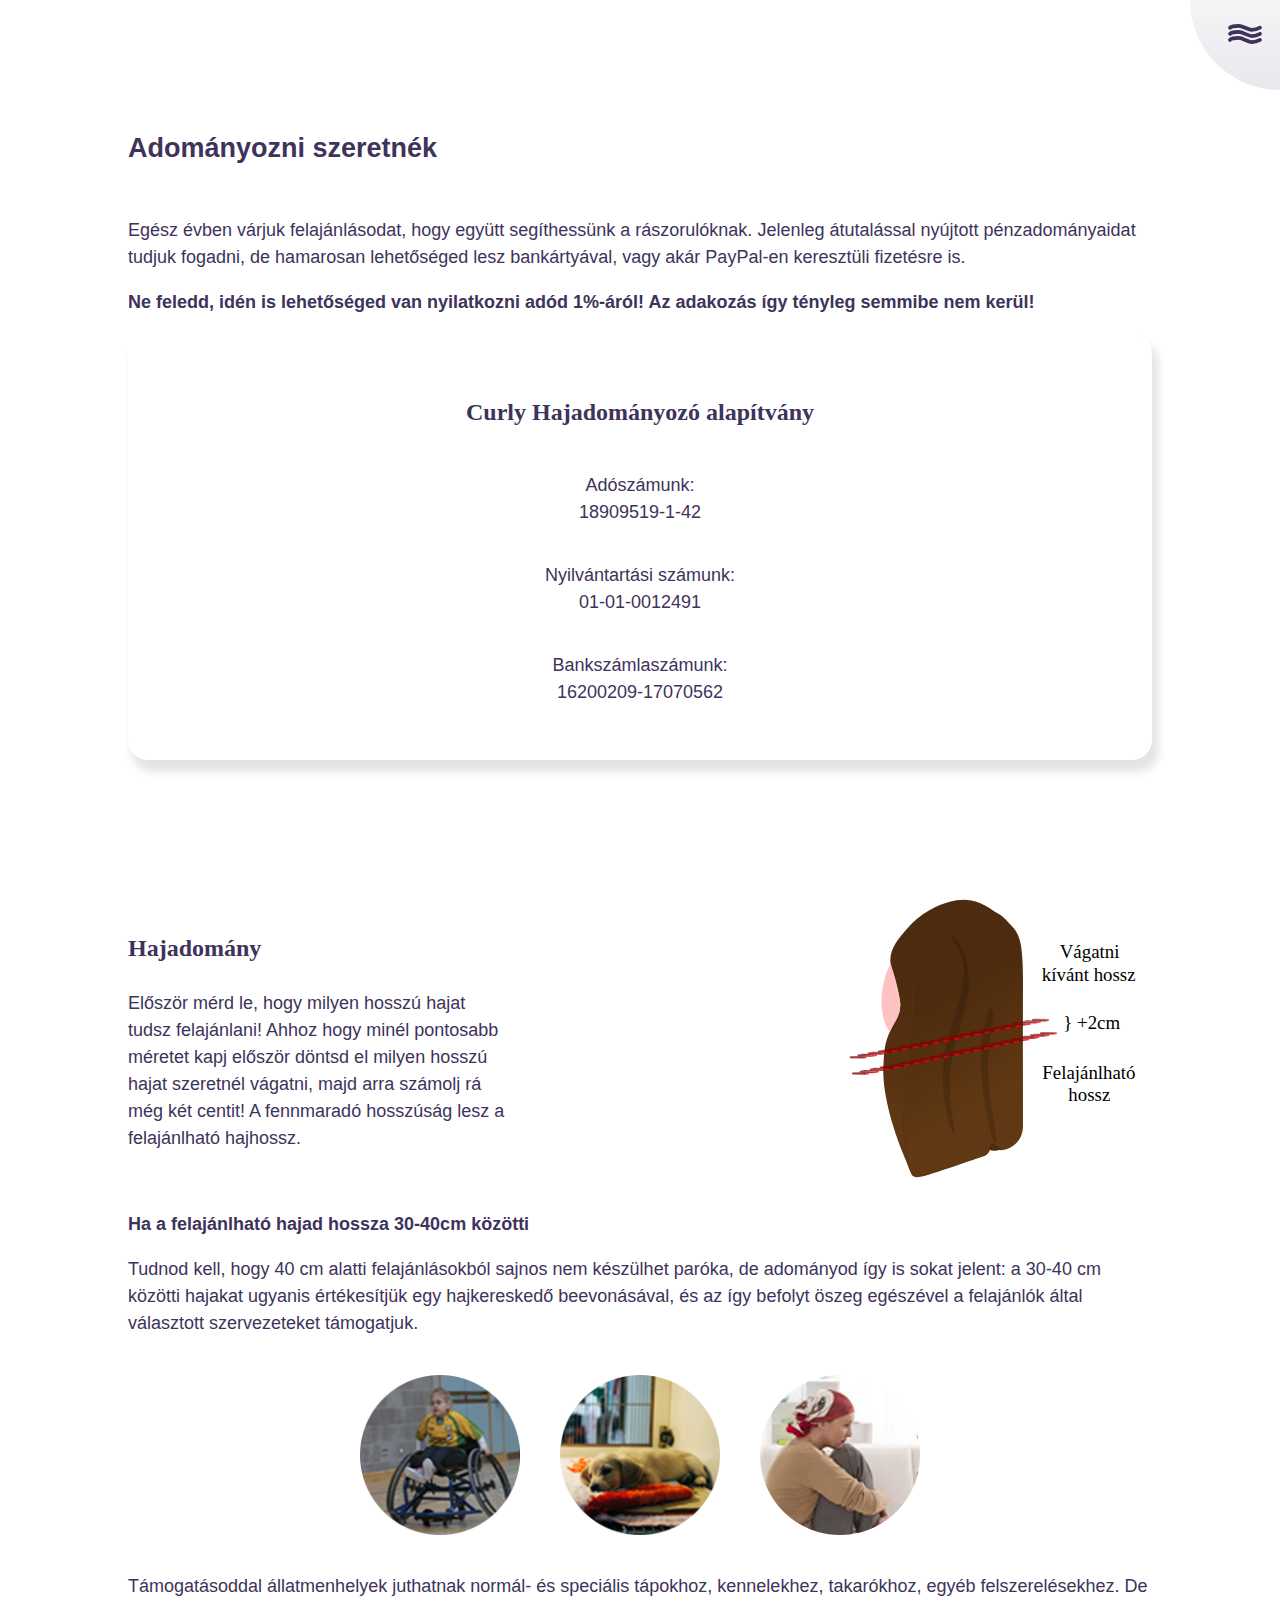
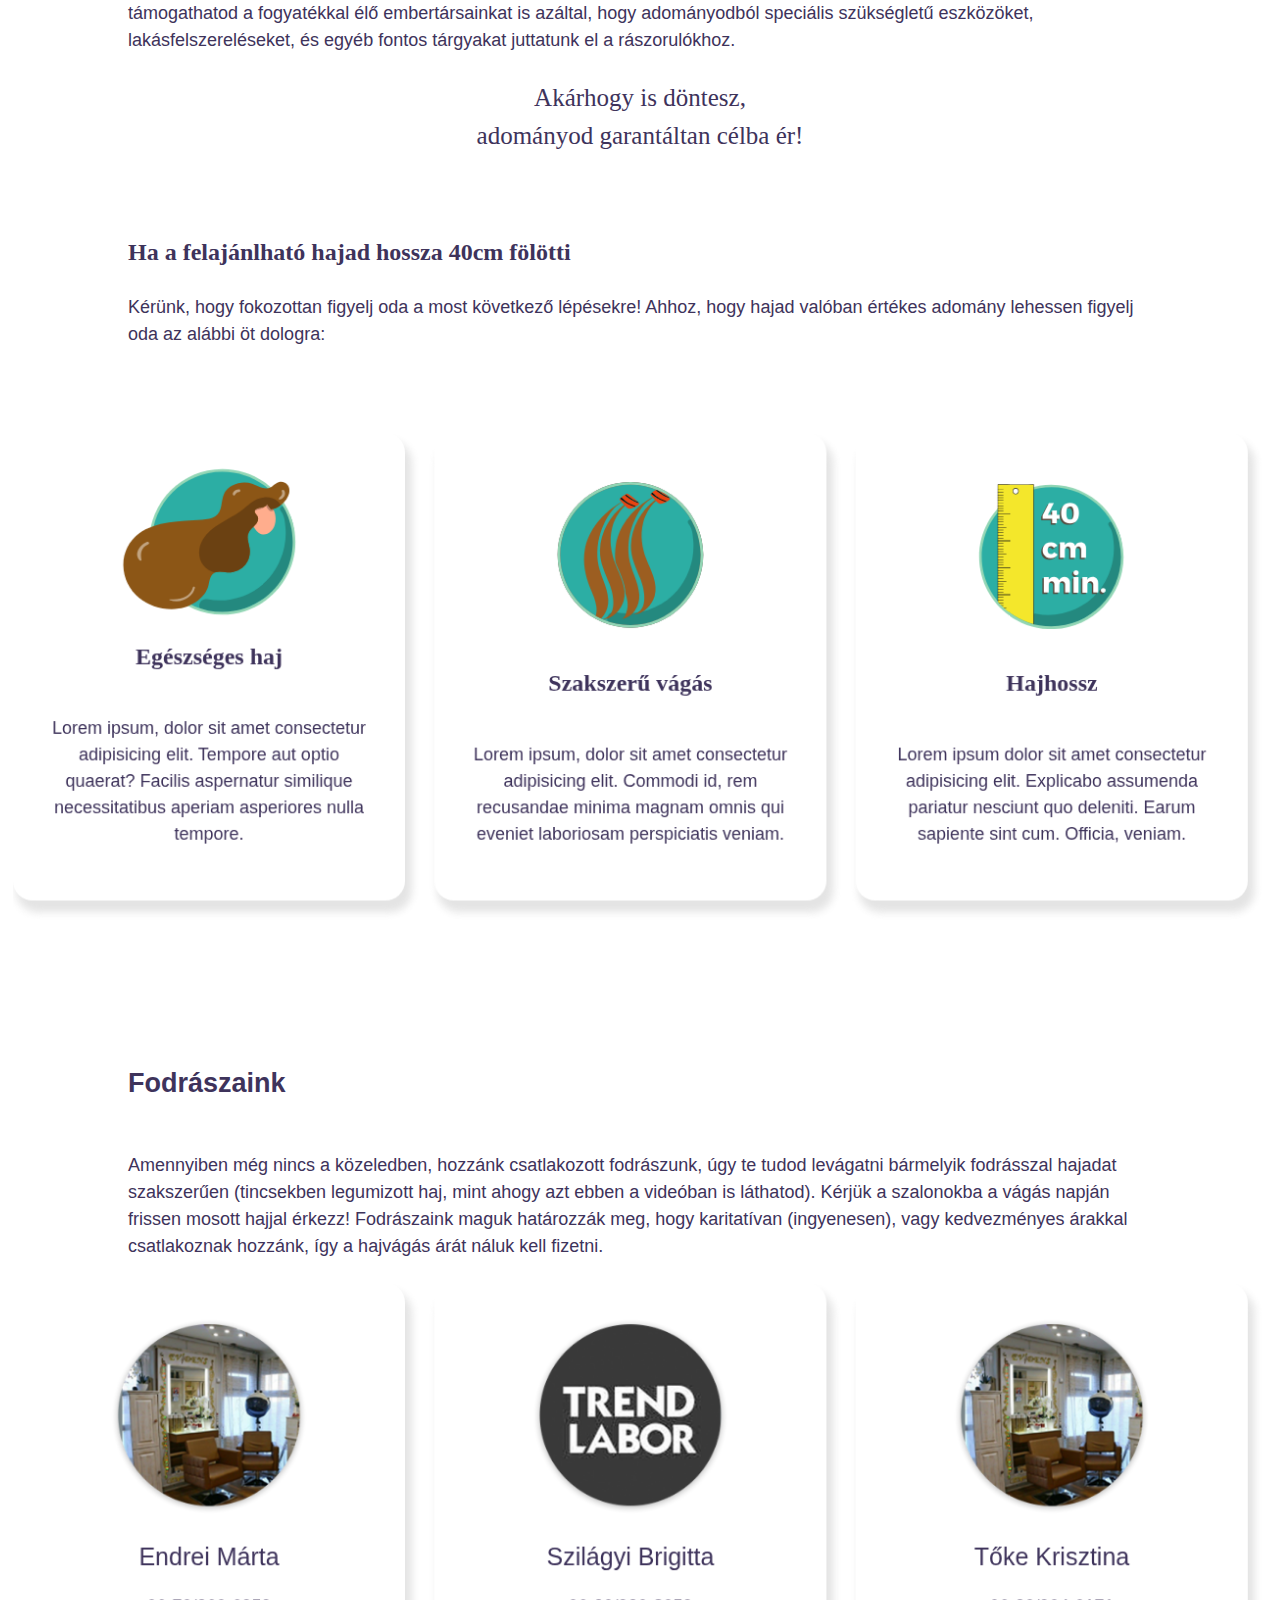
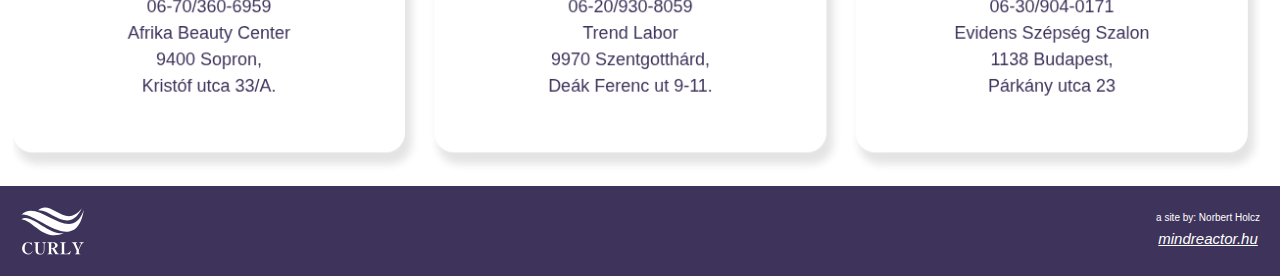
<file: adomanyozas.html>
<!DOCTYPE html>
<html lang="hu">

<head>
    <meta charset="UTF-8">
    <meta http-equiv="X-UA-Compatible" content="IE=edge">
    <meta name="viewport" content="width=device-width, initial-scale=1.0">
    <title>Curly - Adományozás</title>

    <link rel="stylesheet" href="style.css">
    <link rel="stylesheet" href="https://use.fontawesome.com/releases/v5.15.2/css/all.css"
        integrity="sha384-vSIIfh2YWi9wW0r9iZe7RJPrKwp6bG+s9QZMoITbCckVJqGCCRhc+ccxNcdpHuYu" crossorigin="anonymous">
    <link rel="preconnect" href="https://fonts.gstatic.com">
    <link href="https://fonts.googleapis.com/css2?family=Open+Sans:wght@300;400;500;600&display=swap" rel="stylesheet">
    <link rel="preconnect" href="https://fonts.gstatic.com">
    <link href="https://fonts.googleapis.com/css2?family=Dancing+Script&display=swap" rel="stylesheet">
    <link rel="preconnect" href="https://fonts.gstatic.com">
    <link href="https://fonts.googleapis.com/css2?family=Dancing+Script&family=Shippori+Mincho:wght@700&display=swap"
        rel="stylesheet">
    <link rel="stylesheet" href="app.css">
</head>

<body>
    <header>
        <nav>
            <div class="mobile-nav-head">
                <img src="./asset/menu.svg" alt="Menü megnyitása" class="open">
            </div>
            <div class="hidden-nav invisible">
                <a href="./index.html">
                    <svg version="1.1" xmlns="http://www.w3.org/2000/svg" xmlns:xlink="http://www.w3.org/1999/xlink"
                        x="0px" y="0px" viewBox="0 0 277.6 212.7" style="enable-background:new 0 0 277.6 212.7;"
                        xml:space="preserve" class=" hidden-logo" id="mobile-nav-logo" fill="#ffffff">
                        <g>
                            <g>
                                <path d="M5.8,37.2C67.2,23,237.3,220.9,271.7,16.1C215.6,175.5,78.7-39.9,5.8,37.2z" />
                                <path d="M5.8,55.9c53.4,6.9,95.8,98.2,182.2,59.4C120.9,127,48.1,28.2,5.8,55.9z" />
                                <path d="M263.2,10c-71.3,91.9-129.9-42.1-186.5,8.3C133,12.2,207,124.9,263.2,10z" />
                            </g>
                            <g>
                                <path d="M23,203.5c-4-1.8-7.3-4.6-10-8.4c-2.7-3.8-4-8.6-4-14.3c0-4.3,1-8.5,3-12.7c2-4.2,4.9-7.6,8.6-10.2c3.7-2.6,8-4,12.8-4
			c1.3,0,2.6,0.2,3.9,0.5c1.3,0.3,2.7,0.8,4.2,1.3c0.4,0.1,1,0.3,1.8,0.5c0.9,0.3,1.5,0.4,2,0.4c0.7,0,1.3-0.2,1.9-0.5
			c0.6-0.3,1.3-0.8,1.9-1.4l2.7,11.5L52,167c0,0.2-0.2,0.4-0.5,0.6c-0.1,0-0.2,0.1-0.3,0.1c-0.2,0-0.5-0.1-0.7-0.4
			c-1.5-2.1-2.9-3.9-4.3-5.4c-1.4-1.5-3.1-2.8-5.1-3.9c-2-1.1-4.4-1.6-7-1.6c-3.9,0-6.9,1.6-9,4.7c-2.1,3.2-3.5,6.6-4.2,10.2
			c-0.7,3.7-1,6.7-1,9.2c0,4.8,0.8,8.9,2.3,12.3c1.5,3.4,3.5,5.9,6,7.6c2.5,1.7,5.1,2.6,7.8,2.6c3.9,0,7.1-1,9.5-2.9
			c2.4-2,4.6-4.5,6.6-7.8c0.2-0.2,0.4-0.3,0.6-0.3c0.1,0,0.2,0.1,0.5,0.2c0.3,0.2,0.4,0.4,0.4,0.7l-0.1,0.4c-1.6,3.3-4,6.2-7,8.9
			c-3,2.7-6.9,4-11.5,4C31,206.1,27,205.2,23,203.5z" />
                                <path d="M71,201.9c-3.2-2.8-4.8-7.1-4.8-12.8v-26.9c0-2.3-0.5-3.9-1.6-4.7c-1.1-0.8-2.5-1.2-4.1-1.2h-0.8c-0.3,0-0.5-0.3-0.5-0.8
			c0-0.5,0.2-0.8,0.5-0.8h23c0.3,0,0.5,0.3,0.5,0.8c0,0.5-0.2,0.8-0.5,0.8h-0.8c-1.6,0-3,0.4-4.1,1.2c-1.1,0.8-1.6,2.4-1.6,4.7v24.3
			c0,3.1,0.2,5.8,0.7,8.2c0.5,2.4,1.6,4.4,3.3,6.2c1.8,1.8,4.4,2.6,8,2.6c8.7,0,13.1-6.3,13.1-18.9v-21.9c0-2.1-0.6-3.7-1.8-4.8
			c-1.2-1.1-2.5-1.6-4-1.6h-0.6c-0.3,0-0.5-0.2-0.5-0.8s0.2-0.8,0.5-0.8h15.7c0.3,0,0.5,0.3,0.5,0.8s-0.2,0.8-0.5,0.8h-0.6
			c-1.5,0-2.9,0.5-4.1,1.6c-1.2,1.1-1.8,2.7-1.8,4.8l-0.1,23.9c0,6.3-1.5,11.2-4.4,14.5c-2.9,3.4-7,5.1-12.3,5.1
			C79.6,206.1,74.2,204.7,71,201.9z" />
                                <path
                                    d="M167.4,204.4c0,0.5-0.2,0.8-0.5,0.8h-16.5c-1.9-3.8-4.2-8.1-6.8-12.9c-2.6-4.8-4.9-8.6-6.9-11.3h-4v16.8
			c0,4,1.9,5.9,5.7,5.9h0.8c0.3,0,0.5,0.2,0.5,0.7c0,0.5-0.2,0.8-0.5,0.8h-22.8c-0.3,0-0.5-0.3-0.5-0.8c0-0.5,0.2-0.7,0.5-0.7h0.8
			c3.8,0,5.7-2,5.7-5.9v-35.6c0-3.9-1.9-5.9-5.7-5.9h-0.8c-0.3,0-0.5-0.3-0.5-0.8c0-0.5,0.2-0.8,0.5-0.8c6.1-0.1,11.8-0.2,17.1-0.2
			c2.5,0,5.4,0,8.8,0.1c3,0.1,5.9,0.7,8.7,1.7c2.7,1,4.9,2.5,6.6,4.5c1.7,1.9,2.5,4.2,2.5,6.8c0,3.2-1.3,5.8-3.8,7.7
			c-2.5,2-5.7,3.4-9.5,4.4c1,1.4,3,4.5,5.9,9.3c3,5.1,5.2,8.6,6.6,10.5c0.2,0.2,0.6,0.8,1.2,1.7c0.6,0.9,1.4,1.6,2.4,1.9
			c1,0.3,2.3,0.5,3.9,0.5C167.3,203.7,167.4,204,167.4,204.4z M132.8,179.1h2.1c6,0,9.9-1.2,11.8-3.5s2.8-5.1,2.8-8.3
			c0-1.8-0.4-3.5-1.3-5.2c-0.8-1.6-2.1-2.9-3.7-3.9c-1.6-1-3.6-1.5-5.9-1.5c-1.9,0-3.3,0.3-4.3,1c-1,0.7-1.4,1.8-1.4,3.3V179.1z" />
                                <path d="M171.5,205.2c-0.2,0-0.3-0.1-0.4-0.2c-0.1-0.1-0.1-0.3-0.1-0.6c0-0.5,0.2-0.8,0.5-0.8h0.8c1.6,0,2.9-0.4,4-1.2
			c1.1-0.8,1.6-2.4,1.6-4.7v-35.7c0-3.9-1.9-5.9-5.7-5.9h-0.8c-0.2,0-0.3-0.1-0.4-0.2s-0.1-0.3-0.1-0.6c0-0.5,0.2-0.7,0.5-0.7h23.1
			c0.3,0,0.5,0.3,0.5,0.8s-0.2,0.8-0.5,0.8h-0.8c-3.8,0-5.7,2-5.7,5.9v36.8c0,1.6,0.5,2.7,1.5,3.3s2.5,0.9,4.6,1l1.5,0.1l1.8-0.1
			c4-0.2,7.4-1.4,10.3-3.8c2.9-2.3,5.4-5.1,7.6-8.2c0.1-0.2,0.3-0.3,0.5-0.3c0.1,0,0.3,0,0.5,0.1c0.3,0.1,0.5,0.3,0.5,0.5l-0.1,0.3
			l-1.9,5.1c-1.7,4.6-2.7,7.3-3,8.1H171.5z" />
                                <path d="M234.1,205.2c-0.3,0-0.5-0.3-0.5-0.8c0-0.5,0.2-0.8,0.5-0.8h0.8c3.7,0,5.6-2,5.7-5.9v-9.3c-7.5-16-11.6-24.8-12.5-26.3
			c-1.3-2.4-2.4-3.9-3.3-4.7c-0.9-0.8-1.9-1.2-2.9-1.2H221c-0.3,0-0.5-0.3-0.5-0.8c0-0.5,0.2-0.8,0.5-0.8h21.9
			c0.3,0,0.5,0.3,0.5,0.8c0,0.5-0.2,0.8-0.5,0.8H242c-1.2,0-2.2,0.3-3,0.8c-0.8,0.5-1.2,1.4-1.2,2.6c0,0.6,0.2,1.5,0.5,2.5
			c0.4,1,3.8,8.6,10.2,22.8c6-12.9,9.4-20.2,10.2-21.9c0.4-1,0.6-1.8,0.6-2.5c0-1.3-0.5-2.4-1.6-3.1c-1.1-0.8-2.3-1.1-3.5-1.1h-0.7
			c-0.3,0-0.5-0.3-0.5-0.8c0-0.5,0.2-0.8,0.5-0.8h17.6c0.4,0,0.5,0.3,0.5,0.8c0,0.5-0.2,0.8-0.5,0.8h-0.6c-1.3,0-2.8,0.6-4.3,1.7
			c-1.5,1.1-3,2.8-4.4,5c-1,1.5-4.7,9.3-11.3,23.2l-0.1,11.6c0,3.9,1.9,5.9,5.7,5.9h0.8c0.4,0,0.5,0.3,0.5,0.8
			c0,0.5-0.2,0.8-0.5,0.8H234.1z" />
                            </g>
                        </g>
                    </svg>
                </a>
                <ul class="nav-items">
                    <div class="nav-container">
                        <li><a class="nav-item" href="./adomanyozas.html">Adományozás</a></li>
                        <li><a class="nav-item" href="./index.html#news">Híreink</a></li>
                        <li><a class="nav-item" href="./igenyles.html">Igénylés</a></li>
                        <li><a class="nav-item" href="./index.html#faq">GY.I.K.</a></li>
                    </div>
                    <div class="nav-container">
                        <li><a class="nav-item" href="./adomanyozas.html#hairdressers">Fodrászaink</a></li>
                        <li><a class="nav-item" href="./index.html#about-us">Magunkról</a></li>
                        <li><a class="nav-item" href="./index.html#contact">Kapcsolat</a></li>
                        <li><i class="fas fa-times nav-item close"></i></li>
                    </div>
                </ul>
            </div>
            <div class="desktop-nav">
                <a href="./index.html">
                    <svg version="1.1" xmlns="http://www.w3.org/2000/svg" xmlns:xlink="http://www.w3.org/1999/xlink"
                        x="0px" y="0px" viewBox="0 0 277.6 212.7" style="enable-background:new 0 0 277.6 212.7;"
                        xml:space="preserve" class=" nav-logo" fill="#3e335b">
                        <g>
                            <g>
                                <path d="M5.8,37.2C67.2,23,237.3,220.9,271.7,16.1C215.6,175.5,78.7-39.9,5.8,37.2z" />
                                <path d="M5.8,55.9c53.4,6.9,95.8,98.2,182.2,59.4C120.9,127,48.1,28.2,5.8,55.9z" />
                                <path d="M263.2,10c-71.3,91.9-129.9-42.1-186.5,8.3C133,12.2,207,124.9,263.2,10z" />
                            </g>
                            <g>
                                <path d="M23,203.5c-4-1.8-7.3-4.6-10-8.4c-2.7-3.8-4-8.6-4-14.3c0-4.3,1-8.5,3-12.7c2-4.2,4.9-7.6,8.6-10.2c3.7-2.6,8-4,12.8-4
			c1.3,0,2.6,0.2,3.9,0.5c1.3,0.3,2.7,0.8,4.2,1.3c0.4,0.1,1,0.3,1.8,0.5c0.9,0.3,1.5,0.4,2,0.4c0.7,0,1.3-0.2,1.9-0.5
			c0.6-0.3,1.3-0.8,1.9-1.4l2.7,11.5L52,167c0,0.2-0.2,0.4-0.5,0.6c-0.1,0-0.2,0.1-0.3,0.1c-0.2,0-0.5-0.1-0.7-0.4
			c-1.5-2.1-2.9-3.9-4.3-5.4c-1.4-1.5-3.1-2.8-5.1-3.9c-2-1.1-4.4-1.6-7-1.6c-3.9,0-6.9,1.6-9,4.7c-2.1,3.2-3.5,6.6-4.2,10.2
			c-0.7,3.7-1,6.7-1,9.2c0,4.8,0.8,8.9,2.3,12.3c1.5,3.4,3.5,5.9,6,7.6c2.5,1.7,5.1,2.6,7.8,2.6c3.9,0,7.1-1,9.5-2.9
			c2.4-2,4.6-4.5,6.6-7.8c0.2-0.2,0.4-0.3,0.6-0.3c0.1,0,0.2,0.1,0.5,0.2c0.3,0.2,0.4,0.4,0.4,0.7l-0.1,0.4c-1.6,3.3-4,6.2-7,8.9
			c-3,2.7-6.9,4-11.5,4C31,206.1,27,205.2,23,203.5z" />
                                <path d="M71,201.9c-3.2-2.8-4.8-7.1-4.8-12.8v-26.9c0-2.3-0.5-3.9-1.6-4.7c-1.1-0.8-2.5-1.2-4.1-1.2h-0.8c-0.3,0-0.5-0.3-0.5-0.8
			c0-0.5,0.2-0.8,0.5-0.8h23c0.3,0,0.5,0.3,0.5,0.8c0,0.5-0.2,0.8-0.5,0.8h-0.8c-1.6,0-3,0.4-4.1,1.2c-1.1,0.8-1.6,2.4-1.6,4.7v24.3
			c0,3.1,0.2,5.8,0.7,8.2c0.5,2.4,1.6,4.4,3.3,6.2c1.8,1.8,4.4,2.6,8,2.6c8.7,0,13.1-6.3,13.1-18.9v-21.9c0-2.1-0.6-3.7-1.8-4.8
			c-1.2-1.1-2.5-1.6-4-1.6h-0.6c-0.3,0-0.5-0.2-0.5-0.8s0.2-0.8,0.5-0.8h15.7c0.3,0,0.5,0.3,0.5,0.8s-0.2,0.8-0.5,0.8h-0.6
			c-1.5,0-2.9,0.5-4.1,1.6c-1.2,1.1-1.8,2.7-1.8,4.8l-0.1,23.9c0,6.3-1.5,11.2-4.4,14.5c-2.9,3.4-7,5.1-12.3,5.1
			C79.6,206.1,74.2,204.7,71,201.9z" />
                                <path
                                    d="M167.4,204.4c0,0.5-0.2,0.8-0.5,0.8h-16.5c-1.9-3.8-4.2-8.1-6.8-12.9c-2.6-4.8-4.9-8.6-6.9-11.3h-4v16.8
			c0,4,1.9,5.9,5.7,5.9h0.8c0.3,0,0.5,0.2,0.5,0.7c0,0.5-0.2,0.8-0.5,0.8h-22.8c-0.3,0-0.5-0.3-0.5-0.8c0-0.5,0.2-0.7,0.5-0.7h0.8
			c3.8,0,5.7-2,5.7-5.9v-35.6c0-3.9-1.9-5.9-5.7-5.9h-0.8c-0.3,0-0.5-0.3-0.5-0.8c0-0.5,0.2-0.8,0.5-0.8c6.1-0.1,11.8-0.2,17.1-0.2
			c2.5,0,5.4,0,8.8,0.1c3,0.1,5.9,0.7,8.7,1.7c2.7,1,4.9,2.5,6.6,4.5c1.7,1.9,2.5,4.2,2.5,6.8c0,3.2-1.3,5.8-3.8,7.7
			c-2.5,2-5.7,3.4-9.5,4.4c1,1.4,3,4.5,5.9,9.3c3,5.1,5.2,8.6,6.6,10.5c0.2,0.2,0.6,0.8,1.2,1.7c0.6,0.9,1.4,1.6,2.4,1.9
			c1,0.3,2.3,0.5,3.9,0.5C167.3,203.7,167.4,204,167.4,204.4z M132.8,179.1h2.1c6,0,9.9-1.2,11.8-3.5s2.8-5.1,2.8-8.3
			c0-1.8-0.4-3.5-1.3-5.2c-0.8-1.6-2.1-2.9-3.7-3.9c-1.6-1-3.6-1.5-5.9-1.5c-1.9,0-3.3,0.3-4.3,1c-1,0.7-1.4,1.8-1.4,3.3V179.1z" />
                                <path d="M171.5,205.2c-0.2,0-0.3-0.1-0.4-0.2c-0.1-0.1-0.1-0.3-0.1-0.6c0-0.5,0.2-0.8,0.5-0.8h0.8c1.6,0,2.9-0.4,4-1.2
			c1.1-0.8,1.6-2.4,1.6-4.7v-35.7c0-3.9-1.9-5.9-5.7-5.9h-0.8c-0.2,0-0.3-0.1-0.4-0.2s-0.1-0.3-0.1-0.6c0-0.5,0.2-0.7,0.5-0.7h23.1
			c0.3,0,0.5,0.3,0.5,0.8s-0.2,0.8-0.5,0.8h-0.8c-3.8,0-5.7,2-5.7,5.9v36.8c0,1.6,0.5,2.7,1.5,3.3s2.5,0.9,4.6,1l1.5,0.1l1.8-0.1
			c4-0.2,7.4-1.4,10.3-3.8c2.9-2.3,5.4-5.1,7.6-8.2c0.1-0.2,0.3-0.3,0.5-0.3c0.1,0,0.3,0,0.5,0.1c0.3,0.1,0.5,0.3,0.5,0.5l-0.1,0.3
			l-1.9,5.1c-1.7,4.6-2.7,7.3-3,8.1H171.5z" />
                                <path d="M234.1,205.2c-0.3,0-0.5-0.3-0.5-0.8c0-0.5,0.2-0.8,0.5-0.8h0.8c3.7,0,5.6-2,5.7-5.9v-9.3c-7.5-16-11.6-24.8-12.5-26.3
			c-1.3-2.4-2.4-3.9-3.3-4.7c-0.9-0.8-1.9-1.2-2.9-1.2H221c-0.3,0-0.5-0.3-0.5-0.8c0-0.5,0.2-0.8,0.5-0.8h21.9
			c0.3,0,0.5,0.3,0.5,0.8c0,0.5-0.2,0.8-0.5,0.8H242c-1.2,0-2.2,0.3-3,0.8c-0.8,0.5-1.2,1.4-1.2,2.6c0,0.6,0.2,1.5,0.5,2.5
			c0.4,1,3.8,8.6,10.2,22.8c6-12.9,9.4-20.2,10.2-21.9c0.4-1,0.6-1.8,0.6-2.5c0-1.3-0.5-2.4-1.6-3.1c-1.1-0.8-2.3-1.1-3.5-1.1h-0.7
			c-0.3,0-0.5-0.3-0.5-0.8c0-0.5,0.2-0.8,0.5-0.8h17.6c0.4,0,0.5,0.3,0.5,0.8c0,0.5-0.2,0.8-0.5,0.8h-0.6c-1.3,0-2.8,0.6-4.3,1.7
			c-1.5,1.1-3,2.8-4.4,5c-1,1.5-4.7,9.3-11.3,23.2l-0.1,11.6c0,3.9,1.9,5.9,5.7,5.9h0.8c0.4,0,0.5,0.3,0.5,0.8
			c0,0.5-0.2,0.8-0.5,0.8H234.1z" />
                            </g>
                        </g>
                    </svg>
                </a>
                <ul>
                    <li><a class="nav-item" href="./adomanyozas.html">Adományozás</a></li>
                    <li><a class="nav-item" href="./index.html#news">Híreink</a></li>
                    <li><a class="nav-item" href="./igenyles.html">Igénylés</a></li>
                    <li><a class="nav-item" href="./index.html#faq">GY.I.K.</a></li>
                    <li><a class="nav-item" href="./adomanyozas.html#hairdressers">Fodrászaink</a></li>
                    <li><a class="nav-item" href="./index.html#about-us">Magunkról</a></li>
                    <li><a class="nav-item" href="./index.html#contact">Kapcsolat</a></li>
                </ul>
            </div>
        </nav>

    </header>
<section class="money-donation vw80">
    <div class="container">
        <h2>Adományozni szeretnék</h2>
        <p>Egész évben várjuk felajánlásodat, hogy együtt segíthessünk a rászorulóknak. Jelenleg átutalással nyújtott pénzadományaidat tudjuk fogadni, de hamarosan lehetőséged lesz bankártyával, vagy akár PayPal-en keresztüli fizetésre is.</p>
        <p><strong>Ne feledd, idén is lehetőséged van nyilatkozni adód 1%-áról! Az adakozás így tényleg semmibe nem kerül!</strong></p>
    </div>
    <div class="card">
        <h3>Curly Hajadományozó alapítvány</h3>
        <p>Adószámunk:<br>
            18909519-1-42</p>
        <p>Nyilvántartási számunk:<br>
            01-01-0012491</p>
        <p>Bankszámlaszámunk:<br>
            16200209-17070562</p>
    </div>
</section>
<section class="hair-donation vw80">
    <div class="container measure">
        <div class="container measure-text">
            <h3>Hajadomány</h3>
            <p>Először mérd le, hogy milyen hosszú hajat tudsz felajánlani! Ahhoz hogy minél pontosabb méretet
                kapj először döntsd el milyen hosszú hajat szeretnél vágatni, majd arra számolj rá még két centit! A
                fennmaradó hosszúság lesz a felajánlható hajhossz.</p>
        </div>
        <img src="./asset/donation-manual.svg" alt="" class="donation-manual">
    </div>
    <div class="hair-donation-option">
        <div class="option-text">
            <h4>Ha a felajánlható hajad hossza 30-40cm közötti</h4>
            <p>Tudnod kell, hogy 40 cm alatti felajánlásokból sajnos nem készülhet paróka, de adományod így
                is sokat jelent: a 30-40 cm közötti hajakat ugyanis értékesítjük egy hajkereskedő
                beevonásával, és az így befolyt öszeg egészével a felajánlók által választott szervezeteket
                támogatjuk.</p>
        </div>
            <div class="img-container">
                <img src="./asset/wheelchair.png" alt="">
                <img src="./asset/dog.png" alt="">
                <img src="./asset/scarf.png" alt="">
            </div>
            <div class="option-text">
                <p>Támogatásoddal állatmenhelyek juthatnak normál- és speciális tápokhoz, kennelekhez,
                    takarókhoz, egyéb felszerelésekhez. De támogathatod a fogyatékkal élő embertársainkat is
                    azáltal, hogy adományodból speciális szükségletű eszközöket, lakásfelszereléseket, és egyéb
                    fontos tárgyakat juttatunk el a rászorulókhoz.</p>
                <p class="decide">Akárhogy is döntesz, <br> adományod garantáltan célba ér!</p>
            </div>

    </div>
    <div class="hair-donation-option length-40">
        <h3>Ha a felajánlható hajad hossza 40cm fölötti</h3>
        <p>Kérünk, hogy fokozottan figyelj oda a most következő lépésekre! Ahhoz, hogy hajad valóban
            értékes adomány lehessen figyelj oda az alábbi öt dologra:</p>
        </div>
    </section>
    <div class="slide-container">
        <div class="swipe"><i class="fas fa-hand-point-up"></i></div>
        <div class="slide-item main">
            <div class="items">
                <div class="item card item1">
                    <img src="./asset/1 - egészséges haj.svg" alt="" class="card-img">
                    <h3>Egészséges haj</h3>
                    <p>Lorem ipsum, dolor sit amet consectetur adipisicing elit. Tempore aut optio quaerat? Facilis aspernatur similique necessitatibus aperiam asperiores nulla tempore.</p>
                </div>
                <div class="item card item2">
                    <img src="./asset/2 - szakszerű vágás.svg" alt="" class="card-img">
                    <h3>Szakszerű vágás</h3>
                    <p>Lorem ipsum, dolor sit amet consectetur adipisicing elit. Commodi id, rem recusandae minima magnam omnis qui eveniet laboriosam perspiciatis veniam.</p>
                </div>
                <div class="item card item3">
                    <img src="./asset/3 - vágott haj hossza.svg" alt="" class="card-img">
                    <h3>Hajhossz</h3>
                    <p>Lorem ipsum dolor sit amet consectetur adipisicing elit. Explicabo assumenda pariatur nesciunt quo deleniti. Earum sapiente sint cum. Officia, veniam.</p>
                </div>
                <div class="item card item4">
                    <img src="./asset/4 - nyilatkozat.svg" alt="" class="card-img">
                    <h3>Nyilatkozat</h3>
                    <p>Lorem ipsum dolor sit amet consectetur adipisicing elit. Minima, adipisci. Lorem, ipsum dolor sit amet consectetur adipisicing elit. Deleniti, quibusdam.</p>
                </div>
                <div class="item card item5">
                    <img src="./asset/5 - a haj beküldése.svg" alt="" class="card-img">
                    <h3>Beküldés</h3>
                    <p>Lorem ipsum dolor sit amet consectetur adipisicing elit. Animi voluptatem, quas est id accusamus rerum. Voluptates optio totam at aspernatur.</p>
                </div>
            </div>
        </div>
    </div>















     <section class="hairdressers" id="hairdressers">
            <div class="vw80">
                <h2>Fodrászaink</h2>
                <p>Amennyiben még nincs a közeledben, hozzánk csatlakozott fodrászunk, úgy te tudod levágatni bármelyik
                    fodrásszal hajadat szakszerűen (tincsekben legumizott haj, mint ahogy azt ebben a videóban is
                    láthatod).
                    Kérjük a szalonokba a vágás napján frissen mosott hajjal érkezz! Fodrászaink maguk határozzák meg,
                    hogy
                    karitatívan (ingyenesen), vagy kedvezményes árakkal csatlakoznak hozzánk, így a hajvágás árát náluk
                    kell
                    fizetni.</p>
            </div>

            <div class="slide-container">
                <div class="swipe"><i class="fas fa-hand-point-up"></i></div>
                <div class="slide-item main">
                  <div class="items">
                    <div class="item card item1">
                        <img src="./asset/evidens.png" alt="" class="profile-pic">
                        <p class="hd-name">Endrei Márta</p>
                        <p class="hd-contact">
                            06-70/360-6959<br>
                            Afrika Beauty Center<br>
                            9400 Sopron,<br>Kristóf utca 33/A.
                        </p>
                </div>
                    <div class="item card item2">
                        <img src="./asset/trend.png" alt="" class="profile-pic">
                        <p class="hd-name">Szilágyi Brigitta</p>
                        <p class="hd-contact">
                            06-20/930-8059<br>
                            Trend Labor<br>
                            9970 Szentgotthárd,<br>Deák Ferenc ut 9-11.
                        </p>
                </div>
                    <div class="item card item3">
                        <img src="./asset/evidens.png" alt="" class="profile-pic">
                        <p class="hd-name">Tőke Krisztina</p>
                        <p class="hd-contact">
                            06-30/904-0171<br>
                            Evidens Szépség Szalon<br>
                            1138 Budapest,<br>Párkány utca 23
                        </p>
                </div>
                    <div class="item card item4">
                        <img src="./asset/szepito.png" alt="" class="profile-pic">
                        <p class="hd-name">Svedov Keresztény Krisztina</p>
                        <p class="hd-contact">
                            06-30/226-6306<br>
                            Szépítő Bt.<br>
                            2030 Érd,<br>Hivatalnok utca 24,
                        </p>
                </div>
                    <div class="item card item5">
                        <img src="./asset/new-hairdresser.png" alt="" class="profile-pic">
                        <p class="hd-name">Fodrászként Segítek</p>
                        <p class="hd-contact">
                            Ha fodrász vagy és te is segíteni szeretnél másokon, akkor nálunk jó helyen jársz. Tudj meg többet, és lépj velünk <a href="./index.html#contact">kapcsolatba</a>!
                        </p>
                </div>
                  </div>
                </div>
              </div>
            </section>
            <footer>
                <div class="mobile-footer">
                    <div class="footer-logo">
                        <a href="./index.html">
                            <svg version="1.1" xmlns="http://www.w3.org/2000/svg" xmlns:xlink="http://www.w3.org/1999/xlink"
                                x="0px" y="0px" viewBox="0 0 277.6 212.7" style="enable-background:new 0 0 277.6 212.7;"
                                xml:space="preserve" class=" footer-logo" fill="#ffffff">
                                <g>
                                    <g>
                                        <path d="M5.8,37.2C67.2,23,237.3,220.9,271.7,16.1C215.6,175.5,78.7-39.9,5.8,37.2z" />
                                        <path d="M5.8,55.9c53.4,6.9,95.8,98.2,182.2,59.4C120.9,127,48.1,28.2,5.8,55.9z" />
                                        <path d="M263.2,10c-71.3,91.9-129.9-42.1-186.5,8.3C133,12.2,207,124.9,263.2,10z" />
                                    </g>
                                    <g>
                                        <path d="M23,203.5c-4-1.8-7.3-4.6-10-8.4c-2.7-3.8-4-8.6-4-14.3c0-4.3,1-8.5,3-12.7c2-4.2,4.9-7.6,8.6-10.2c3.7-2.6,8-4,12.8-4
                                        c1.3,0,2.6,0.2,3.9,0.5c1.3,0.3,2.7,0.8,4.2,1.3c0.4,0.1,1,0.3,1.8,0.5c0.9,0.3,1.5,0.4,2,0.4c0.7,0,1.3-0.2,1.9-0.5
                                        c0.6-0.3,1.3-0.8,1.9-1.4l2.7,11.5L52,167c0,0.2-0.2,0.4-0.5,0.6c-0.1,0-0.2,0.1-0.3,0.1c-0.2,0-0.5-0.1-0.7-0.4
                                        c-1.5-2.1-2.9-3.9-4.3-5.4c-1.4-1.5-3.1-2.8-5.1-3.9c-2-1.1-4.4-1.6-7-1.6c-3.9,0-6.9,1.6-9,4.7c-2.1,3.2-3.5,6.6-4.2,10.2
                                        c-0.7,3.7-1,6.7-1,9.2c0,4.8,0.8,8.9,2.3,12.3c1.5,3.4,3.5,5.9,6,7.6c2.5,1.7,5.1,2.6,7.8,2.6c3.9,0,7.1-1,9.5-2.9
                                        c2.4-2,4.6-4.5,6.6-7.8c0.2-0.2,0.4-0.3,0.6-0.3c0.1,0,0.2,0.1,0.5,0.2c0.3,0.2,0.4,0.4,0.4,0.7l-0.1,0.4c-1.6,3.3-4,6.2-7,8.9
                                        c-3,2.7-6.9,4-11.5,4C31,206.1,27,205.2,23,203.5z" />
                                        <path d="M71,201.9c-3.2-2.8-4.8-7.1-4.8-12.8v-26.9c0-2.3-0.5-3.9-1.6-4.7c-1.1-0.8-2.5-1.2-4.1-1.2h-0.8c-0.3,0-0.5-0.3-0.5-0.8
                                        c0-0.5,0.2-0.8,0.5-0.8h23c0.3,0,0.5,0.3,0.5,0.8c0,0.5-0.2,0.8-0.5,0.8h-0.8c-1.6,0-3,0.4-4.1,1.2c-1.1,0.8-1.6,2.4-1.6,4.7v24.3
                                        c0,3.1,0.2,5.8,0.7,8.2c0.5,2.4,1.6,4.4,3.3,6.2c1.8,1.8,4.4,2.6,8,2.6c8.7,0,13.1-6.3,13.1-18.9v-21.9c0-2.1-0.6-3.7-1.8-4.8
                                        c-1.2-1.1-2.5-1.6-4-1.6h-0.6c-0.3,0-0.5-0.2-0.5-0.8s0.2-0.8,0.5-0.8h15.7c0.3,0,0.5,0.3,0.5,0.8s-0.2,0.8-0.5,0.8h-0.6
                                        c-1.5,0-2.9,0.5-4.1,1.6c-1.2,1.1-1.8,2.7-1.8,4.8l-0.1,23.9c0,6.3-1.5,11.2-4.4,14.5c-2.9,3.4-7,5.1-12.3,5.1
                                        C79.6,206.1,74.2,204.7,71,201.9z" />
                                        <path
                                            d="M167.4,204.4c0,0.5-0.2,0.8-0.5,0.8h-16.5c-1.9-3.8-4.2-8.1-6.8-12.9c-2.6-4.8-4.9-8.6-6.9-11.3h-4v16.8
                                        c0,4,1.9,5.9,5.7,5.9h0.8c0.3,0,0.5,0.2,0.5,0.7c0,0.5-0.2,0.8-0.5,0.8h-22.8c-0.3,0-0.5-0.3-0.5-0.8c0-0.5,0.2-0.7,0.5-0.7h0.8
                                        c3.8,0,5.7-2,5.7-5.9v-35.6c0-3.9-1.9-5.9-5.7-5.9h-0.8c-0.3,0-0.5-0.3-0.5-0.8c0-0.5,0.2-0.8,0.5-0.8c6.1-0.1,11.8-0.2,17.1-0.2
                                        c2.5,0,5.4,0,8.8,0.1c3,0.1,5.9,0.7,8.7,1.7c2.7,1,4.9,2.5,6.6,4.5c1.7,1.9,2.5,4.2,2.5,6.8c0,3.2-1.3,5.8-3.8,7.7
                                        c-2.5,2-5.7,3.4-9.5,4.4c1,1.4,3,4.5,5.9,9.3c3,5.1,5.2,8.6,6.6,10.5c0.2,0.2,0.6,0.8,1.2,1.7c0.6,0.9,1.4,1.6,2.4,1.9
                                        c1,0.3,2.3,0.5,3.9,0.5C167.3,203.7,167.4,204,167.4,204.4z M132.8,179.1h2.1c6,0,9.9-1.2,11.8-3.5s2.8-5.1,2.8-8.3
                                        c0-1.8-0.4-3.5-1.3-5.2c-0.8-1.6-2.1-2.9-3.7-3.9c-1.6-1-3.6-1.5-5.9-1.5c-1.9,0-3.3,0.3-4.3,1c-1,0.7-1.4,1.8-1.4,3.3V179.1z" />
                                        <path d="M171.5,205.2c-0.2,0-0.3-0.1-0.4-0.2c-0.1-0.1-0.1-0.3-0.1-0.6c0-0.5,0.2-0.8,0.5-0.8h0.8c1.6,0,2.9-0.4,4-1.2
                                        c1.1-0.8,1.6-2.4,1.6-4.7v-35.7c0-3.9-1.9-5.9-5.7-5.9h-0.8c-0.2,0-0.3-0.1-0.4-0.2s-0.1-0.3-0.1-0.6c0-0.5,0.2-0.7,0.5-0.7h23.1
                                        c0.3,0,0.5,0.3,0.5,0.8s-0.2,0.8-0.5,0.8h-0.8c-3.8,0-5.7,2-5.7,5.9v36.8c0,1.6,0.5,2.7,1.5,3.3s2.5,0.9,4.6,1l1.5,0.1l1.8-0.1
                                        c4-0.2,7.4-1.4,10.3-3.8c2.9-2.3,5.4-5.1,7.6-8.2c0.1-0.2,0.3-0.3,0.5-0.3c0.1,0,0.3,0,0.5,0.1c0.3,0.1,0.5,0.3,0.5,0.5l-0.1,0.3
                                        l-1.9,5.1c-1.7,4.6-2.7,7.3-3,8.1H171.5z" />
                                        <path d="M234.1,205.2c-0.3,0-0.5-0.3-0.5-0.8c0-0.5,0.2-0.8,0.5-0.8h0.8c3.7,0,5.6-2,5.7-5.9v-9.3c-7.5-16-11.6-24.8-12.5-26.3
                                        c-1.3-2.4-2.4-3.9-3.3-4.7c-0.9-0.8-1.9-1.2-2.9-1.2H221c-0.3,0-0.5-0.3-0.5-0.8c0-0.5,0.2-0.8,0.5-0.8h21.9
                                        c0.3,0,0.5,0.3,0.5,0.8c0,0.5-0.2,0.8-0.5,0.8H242c-1.2,0-2.2,0.3-3,0.8c-0.8,0.5-1.2,1.4-1.2,2.6c0,0.6,0.2,1.5,0.5,2.5
                                        c0.4,1,3.8,8.6,10.2,22.8c6-12.9,9.4-20.2,10.2-21.9c0.4-1,0.6-1.8,0.6-2.5c0-1.3-0.5-2.4-1.6-3.1c-1.1-0.8-2.3-1.1-3.5-1.1h-0.7
                                        c-0.3,0-0.5-0.3-0.5-0.8c0-0.5,0.2-0.8,0.5-0.8h17.6c0.4,0,0.5,0.3,0.5,0.8c0,0.5-0.2,0.8-0.5,0.8h-0.6c-1.3,0-2.8,0.6-4.3,1.7
                                        c-1.5,1.1-3,2.8-4.4,5c-1,1.5-4.7,9.3-11.3,23.2l-0.1,11.6c0,3.9,1.9,5.9,5.7,5.9h0.8c0.4,0,0.5,0.3,0.5,0.8
                                        c0,0.5-0.2,0.8-0.5,0.8H234.1z" />
                                    </g>
                                </g>
                            </svg>
                        </a>
                    </div>
                    <div class="felx-container copyright">
                        <p>a site by: Norbert Holcz</p>
                        <a href="https://mindreactor.hu">mindreactor.hu</a>
                    </div>
                </div>
                <div class="desktop-footer">
                    <div class="desktop-links">
                        <a href="#">Adatkezelési tájékoztató</a>
                        <a href="#">Pályázati feltételek</a>
                        <a href="#">Letölthető dokumentumok</a>
                    </div>
                    <div class="felx-container copyright">
                        <p>a site by: Norbert Holcz</p>
                        <a href="https://mindreactor.hu">mindreactor.hu</a>
                    </div>
                </div>
            </footer>
        
    
































































    <script src="./script.js"></script>
</body>

</html>
</file>
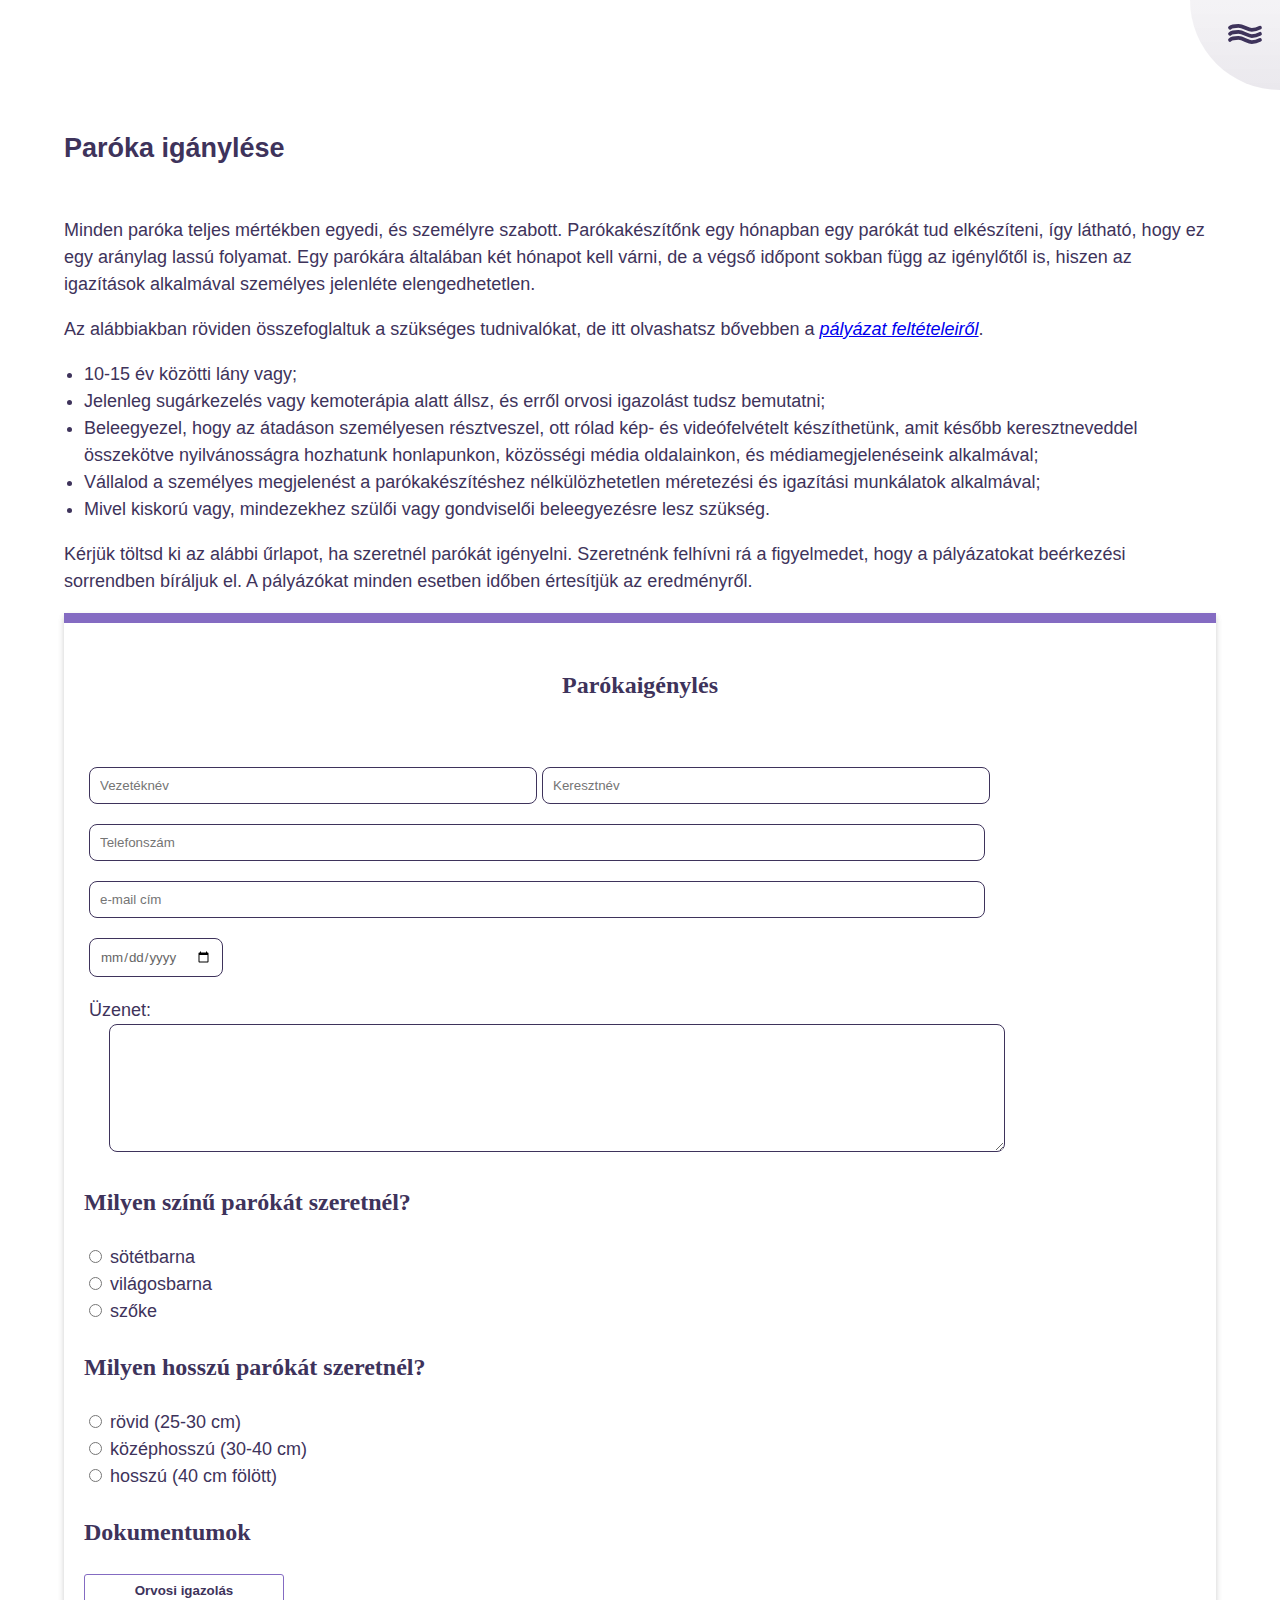
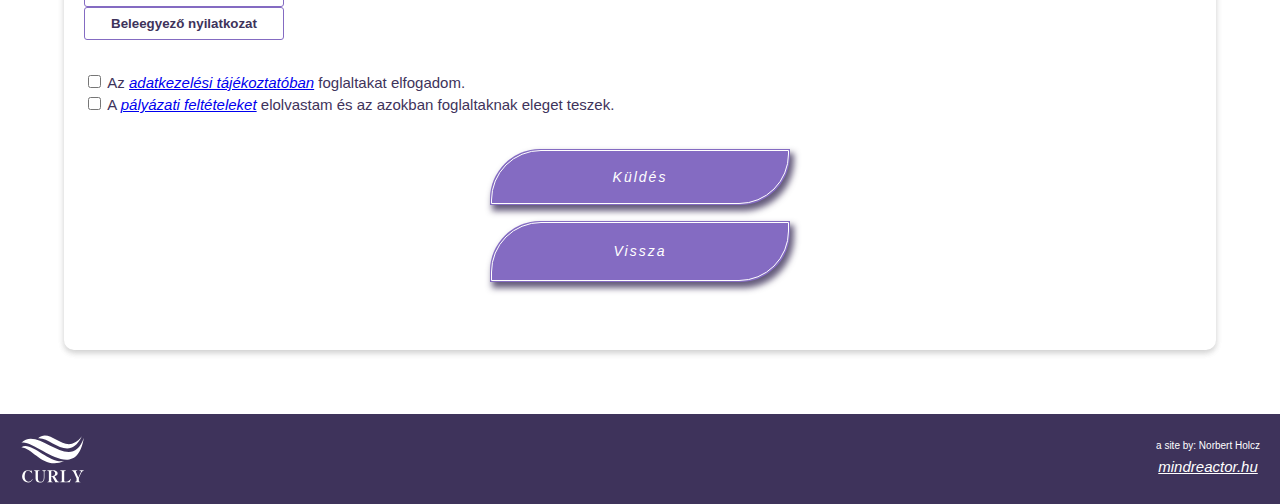
<file: igenyles.html>
<!DOCTYPE html>
<html lang="hu">
<head>
    <meta charset="UTF-8">
    <meta http-equiv="X-UA-Compatible" content="IE=edge">
    <meta name="viewport" content="width=device-width, initial-scale=1.0">
    <title>Curly - Parókaigénylés</title>
    <link rel="stylesheet" href="style.css">
    <link rel="stylesheet" href="https://use.fontawesome.com/releases/v5.15.2/css/all.css"
        integrity="sha384-vSIIfh2YWi9wW0r9iZe7RJPrKwp6bG+s9QZMoITbCckVJqGCCRhc+ccxNcdpHuYu" crossorigin="anonymous">
    <link rel="preconnect" href="https://fonts.gstatic.com">
    <link href="https://fonts.googleapis.com/css2?family=Open+Sans:wght@300;400;500;600&display=swap" rel="stylesheet">
    <link rel="preconnect" href="https://fonts.gstatic.com">
    <link href="https://fonts.googleapis.com/css2?family=Dancing+Script&display=swap" rel="stylesheet">
    <link rel="preconnect" href="https://fonts.gstatic.com">
    <link href="https://fonts.googleapis.com/css2?family=Dancing+Script&family=Shippori+Mincho:wght@700&display=swap"
        rel="stylesheet">
    <link rel="stylesheet" href="app.css">
</head>

<body>
    <header>
        <nav>
            <div class="mobile-nav-head">
                <img src="./asset/menu.svg" alt="Menü megnyitása" class="open">
            </div>
            <div class="hidden-nav invisible">
                <a href="./index.html">
                    <svg version="1.1" xmlns="http://www.w3.org/2000/svg" xmlns:xlink="http://www.w3.org/1999/xlink"
                        x="0px" y="0px" viewBox="0 0 277.6 212.7" style="enable-background:new 0 0 277.6 212.7;"
                        xml:space="preserve" class=" hidden-logo" id="mobile-nav-logo" fill="#ffffff">
                        <g>
                            <g>
                                <path d="M5.8,37.2C67.2,23,237.3,220.9,271.7,16.1C215.6,175.5,78.7-39.9,5.8,37.2z" />
                                <path d="M5.8,55.9c53.4,6.9,95.8,98.2,182.2,59.4C120.9,127,48.1,28.2,5.8,55.9z" />
                                <path d="M263.2,10c-71.3,91.9-129.9-42.1-186.5,8.3C133,12.2,207,124.9,263.2,10z" />
                            </g>
                            <g>
                                <path d="M23,203.5c-4-1.8-7.3-4.6-10-8.4c-2.7-3.8-4-8.6-4-14.3c0-4.3,1-8.5,3-12.7c2-4.2,4.9-7.6,8.6-10.2c3.7-2.6,8-4,12.8-4
			c1.3,0,2.6,0.2,3.9,0.5c1.3,0.3,2.7,0.8,4.2,1.3c0.4,0.1,1,0.3,1.8,0.5c0.9,0.3,1.5,0.4,2,0.4c0.7,0,1.3-0.2,1.9-0.5
			c0.6-0.3,1.3-0.8,1.9-1.4l2.7,11.5L52,167c0,0.2-0.2,0.4-0.5,0.6c-0.1,0-0.2,0.1-0.3,0.1c-0.2,0-0.5-0.1-0.7-0.4
			c-1.5-2.1-2.9-3.9-4.3-5.4c-1.4-1.5-3.1-2.8-5.1-3.9c-2-1.1-4.4-1.6-7-1.6c-3.9,0-6.9,1.6-9,4.7c-2.1,3.2-3.5,6.6-4.2,10.2
			c-0.7,3.7-1,6.7-1,9.2c0,4.8,0.8,8.9,2.3,12.3c1.5,3.4,3.5,5.9,6,7.6c2.5,1.7,5.1,2.6,7.8,2.6c3.9,0,7.1-1,9.5-2.9
			c2.4-2,4.6-4.5,6.6-7.8c0.2-0.2,0.4-0.3,0.6-0.3c0.1,0,0.2,0.1,0.5,0.2c0.3,0.2,0.4,0.4,0.4,0.7l-0.1,0.4c-1.6,3.3-4,6.2-7,8.9
			c-3,2.7-6.9,4-11.5,4C31,206.1,27,205.2,23,203.5z" />
                                <path d="M71,201.9c-3.2-2.8-4.8-7.1-4.8-12.8v-26.9c0-2.3-0.5-3.9-1.6-4.7c-1.1-0.8-2.5-1.2-4.1-1.2h-0.8c-0.3,0-0.5-0.3-0.5-0.8
			c0-0.5,0.2-0.8,0.5-0.8h23c0.3,0,0.5,0.3,0.5,0.8c0,0.5-0.2,0.8-0.5,0.8h-0.8c-1.6,0-3,0.4-4.1,1.2c-1.1,0.8-1.6,2.4-1.6,4.7v24.3
			c0,3.1,0.2,5.8,0.7,8.2c0.5,2.4,1.6,4.4,3.3,6.2c1.8,1.8,4.4,2.6,8,2.6c8.7,0,13.1-6.3,13.1-18.9v-21.9c0-2.1-0.6-3.7-1.8-4.8
			c-1.2-1.1-2.5-1.6-4-1.6h-0.6c-0.3,0-0.5-0.2-0.5-0.8s0.2-0.8,0.5-0.8h15.7c0.3,0,0.5,0.3,0.5,0.8s-0.2,0.8-0.5,0.8h-0.6
			c-1.5,0-2.9,0.5-4.1,1.6c-1.2,1.1-1.8,2.7-1.8,4.8l-0.1,23.9c0,6.3-1.5,11.2-4.4,14.5c-2.9,3.4-7,5.1-12.3,5.1
			C79.6,206.1,74.2,204.7,71,201.9z" />
                                <path
                                    d="M167.4,204.4c0,0.5-0.2,0.8-0.5,0.8h-16.5c-1.9-3.8-4.2-8.1-6.8-12.9c-2.6-4.8-4.9-8.6-6.9-11.3h-4v16.8
			c0,4,1.9,5.9,5.7,5.9h0.8c0.3,0,0.5,0.2,0.5,0.7c0,0.5-0.2,0.8-0.5,0.8h-22.8c-0.3,0-0.5-0.3-0.5-0.8c0-0.5,0.2-0.7,0.5-0.7h0.8
			c3.8,0,5.7-2,5.7-5.9v-35.6c0-3.9-1.9-5.9-5.7-5.9h-0.8c-0.3,0-0.5-0.3-0.5-0.8c0-0.5,0.2-0.8,0.5-0.8c6.1-0.1,11.8-0.2,17.1-0.2
			c2.5,0,5.4,0,8.8,0.1c3,0.1,5.9,0.7,8.7,1.7c2.7,1,4.9,2.5,6.6,4.5c1.7,1.9,2.5,4.2,2.5,6.8c0,3.2-1.3,5.8-3.8,7.7
			c-2.5,2-5.7,3.4-9.5,4.4c1,1.4,3,4.5,5.9,9.3c3,5.1,5.2,8.6,6.6,10.5c0.2,0.2,0.6,0.8,1.2,1.7c0.6,0.9,1.4,1.6,2.4,1.9
			c1,0.3,2.3,0.5,3.9,0.5C167.3,203.7,167.4,204,167.4,204.4z M132.8,179.1h2.1c6,0,9.9-1.2,11.8-3.5s2.8-5.1,2.8-8.3
			c0-1.8-0.4-3.5-1.3-5.2c-0.8-1.6-2.1-2.9-3.7-3.9c-1.6-1-3.6-1.5-5.9-1.5c-1.9,0-3.3,0.3-4.3,1c-1,0.7-1.4,1.8-1.4,3.3V179.1z" />
                                <path d="M171.5,205.2c-0.2,0-0.3-0.1-0.4-0.2c-0.1-0.1-0.1-0.3-0.1-0.6c0-0.5,0.2-0.8,0.5-0.8h0.8c1.6,0,2.9-0.4,4-1.2
			c1.1-0.8,1.6-2.4,1.6-4.7v-35.7c0-3.9-1.9-5.9-5.7-5.9h-0.8c-0.2,0-0.3-0.1-0.4-0.2s-0.1-0.3-0.1-0.6c0-0.5,0.2-0.7,0.5-0.7h23.1
			c0.3,0,0.5,0.3,0.5,0.8s-0.2,0.8-0.5,0.8h-0.8c-3.8,0-5.7,2-5.7,5.9v36.8c0,1.6,0.5,2.7,1.5,3.3s2.5,0.9,4.6,1l1.5,0.1l1.8-0.1
			c4-0.2,7.4-1.4,10.3-3.8c2.9-2.3,5.4-5.1,7.6-8.2c0.1-0.2,0.3-0.3,0.5-0.3c0.1,0,0.3,0,0.5,0.1c0.3,0.1,0.5,0.3,0.5,0.5l-0.1,0.3
			l-1.9,5.1c-1.7,4.6-2.7,7.3-3,8.1H171.5z" />
                                <path d="M234.1,205.2c-0.3,0-0.5-0.3-0.5-0.8c0-0.5,0.2-0.8,0.5-0.8h0.8c3.7,0,5.6-2,5.7-5.9v-9.3c-7.5-16-11.6-24.8-12.5-26.3
			c-1.3-2.4-2.4-3.9-3.3-4.7c-0.9-0.8-1.9-1.2-2.9-1.2H221c-0.3,0-0.5-0.3-0.5-0.8c0-0.5,0.2-0.8,0.5-0.8h21.9
			c0.3,0,0.5,0.3,0.5,0.8c0,0.5-0.2,0.8-0.5,0.8H242c-1.2,0-2.2,0.3-3,0.8c-0.8,0.5-1.2,1.4-1.2,2.6c0,0.6,0.2,1.5,0.5,2.5
			c0.4,1,3.8,8.6,10.2,22.8c6-12.9,9.4-20.2,10.2-21.9c0.4-1,0.6-1.8,0.6-2.5c0-1.3-0.5-2.4-1.6-3.1c-1.1-0.8-2.3-1.1-3.5-1.1h-0.7
			c-0.3,0-0.5-0.3-0.5-0.8c0-0.5,0.2-0.8,0.5-0.8h17.6c0.4,0,0.5,0.3,0.5,0.8c0,0.5-0.2,0.8-0.5,0.8h-0.6c-1.3,0-2.8,0.6-4.3,1.7
			c-1.5,1.1-3,2.8-4.4,5c-1,1.5-4.7,9.3-11.3,23.2l-0.1,11.6c0,3.9,1.9,5.9,5.7,5.9h0.8c0.4,0,0.5,0.3,0.5,0.8
			c0,0.5-0.2,0.8-0.5,0.8H234.1z" />
                            </g>
                        </g>
                    </svg>
                </a>
                <ul class="nav-items">
                    <div class="nav-container">
                        <li><a class="nav-item" href="./adomanyozas.html">Adományozás</a></li>
                        <li><a class="nav-item" href="./index.html#news">Híreink</a></li>
                        <li><a class="nav-item" href="./igenyles.html">Igénylés</a></li>
                        <li><a class="nav-item" href="./index.html#faq">GY.I.K.</a></li>
                    </div>
                    <div class="nav-container">
                        <li><a class="nav-item" href="./adomanyozas.html#hairdressers">Fodrászaink</a></li>
                        <li><a class="nav-item" href="./index.html#about-us">Magunkról</a></li>
                        <li><a class="nav-item" href="./index.html#contact">Kapcsolat</a></li>
                        <li><i class="fas fa-times nav-item close"></i></li>
                    </div>
                </ul>
            </div>
            <div class="desktop-nav">
                <a href="./index.html">
                    <svg version="1.1" xmlns="http://www.w3.org/2000/svg" xmlns:xlink="http://www.w3.org/1999/xlink"
                        x="0px" y="0px" viewBox="0 0 277.6 212.7" style="enable-background:new 0 0 277.6 212.7;"
                        xml:space="preserve" class=" nav-logo" fill="#3e335b">
                        <g>
                            <g>
                                <path d="M5.8,37.2C67.2,23,237.3,220.9,271.7,16.1C215.6,175.5,78.7-39.9,5.8,37.2z" />
                                <path d="M5.8,55.9c53.4,6.9,95.8,98.2,182.2,59.4C120.9,127,48.1,28.2,5.8,55.9z" />
                                <path d="M263.2,10c-71.3,91.9-129.9-42.1-186.5,8.3C133,12.2,207,124.9,263.2,10z" />
                            </g>
                            <g>
                                <path d="M23,203.5c-4-1.8-7.3-4.6-10-8.4c-2.7-3.8-4-8.6-4-14.3c0-4.3,1-8.5,3-12.7c2-4.2,4.9-7.6,8.6-10.2c3.7-2.6,8-4,12.8-4
			c1.3,0,2.6,0.2,3.9,0.5c1.3,0.3,2.7,0.8,4.2,1.3c0.4,0.1,1,0.3,1.8,0.5c0.9,0.3,1.5,0.4,2,0.4c0.7,0,1.3-0.2,1.9-0.5
			c0.6-0.3,1.3-0.8,1.9-1.4l2.7,11.5L52,167c0,0.2-0.2,0.4-0.5,0.6c-0.1,0-0.2,0.1-0.3,0.1c-0.2,0-0.5-0.1-0.7-0.4
			c-1.5-2.1-2.9-3.9-4.3-5.4c-1.4-1.5-3.1-2.8-5.1-3.9c-2-1.1-4.4-1.6-7-1.6c-3.9,0-6.9,1.6-9,4.7c-2.1,3.2-3.5,6.6-4.2,10.2
			c-0.7,3.7-1,6.7-1,9.2c0,4.8,0.8,8.9,2.3,12.3c1.5,3.4,3.5,5.9,6,7.6c2.5,1.7,5.1,2.6,7.8,2.6c3.9,0,7.1-1,9.5-2.9
			c2.4-2,4.6-4.5,6.6-7.8c0.2-0.2,0.4-0.3,0.6-0.3c0.1,0,0.2,0.1,0.5,0.2c0.3,0.2,0.4,0.4,0.4,0.7l-0.1,0.4c-1.6,3.3-4,6.2-7,8.9
			c-3,2.7-6.9,4-11.5,4C31,206.1,27,205.2,23,203.5z" />
                                <path d="M71,201.9c-3.2-2.8-4.8-7.1-4.8-12.8v-26.9c0-2.3-0.5-3.9-1.6-4.7c-1.1-0.8-2.5-1.2-4.1-1.2h-0.8c-0.3,0-0.5-0.3-0.5-0.8
			c0-0.5,0.2-0.8,0.5-0.8h23c0.3,0,0.5,0.3,0.5,0.8c0,0.5-0.2,0.8-0.5,0.8h-0.8c-1.6,0-3,0.4-4.1,1.2c-1.1,0.8-1.6,2.4-1.6,4.7v24.3
			c0,3.1,0.2,5.8,0.7,8.2c0.5,2.4,1.6,4.4,3.3,6.2c1.8,1.8,4.4,2.6,8,2.6c8.7,0,13.1-6.3,13.1-18.9v-21.9c0-2.1-0.6-3.7-1.8-4.8
			c-1.2-1.1-2.5-1.6-4-1.6h-0.6c-0.3,0-0.5-0.2-0.5-0.8s0.2-0.8,0.5-0.8h15.7c0.3,0,0.5,0.3,0.5,0.8s-0.2,0.8-0.5,0.8h-0.6
			c-1.5,0-2.9,0.5-4.1,1.6c-1.2,1.1-1.8,2.7-1.8,4.8l-0.1,23.9c0,6.3-1.5,11.2-4.4,14.5c-2.9,3.4-7,5.1-12.3,5.1
			C79.6,206.1,74.2,204.7,71,201.9z" />
                                <path
                                    d="M167.4,204.4c0,0.5-0.2,0.8-0.5,0.8h-16.5c-1.9-3.8-4.2-8.1-6.8-12.9c-2.6-4.8-4.9-8.6-6.9-11.3h-4v16.8
			c0,4,1.9,5.9,5.7,5.9h0.8c0.3,0,0.5,0.2,0.5,0.7c0,0.5-0.2,0.8-0.5,0.8h-22.8c-0.3,0-0.5-0.3-0.5-0.8c0-0.5,0.2-0.7,0.5-0.7h0.8
			c3.8,0,5.7-2,5.7-5.9v-35.6c0-3.9-1.9-5.9-5.7-5.9h-0.8c-0.3,0-0.5-0.3-0.5-0.8c0-0.5,0.2-0.8,0.5-0.8c6.1-0.1,11.8-0.2,17.1-0.2
			c2.5,0,5.4,0,8.8,0.1c3,0.1,5.9,0.7,8.7,1.7c2.7,1,4.9,2.5,6.6,4.5c1.7,1.9,2.5,4.2,2.5,6.8c0,3.2-1.3,5.8-3.8,7.7
			c-2.5,2-5.7,3.4-9.5,4.4c1,1.4,3,4.5,5.9,9.3c3,5.1,5.2,8.6,6.6,10.5c0.2,0.2,0.6,0.8,1.2,1.7c0.6,0.9,1.4,1.6,2.4,1.9
			c1,0.3,2.3,0.5,3.9,0.5C167.3,203.7,167.4,204,167.4,204.4z M132.8,179.1h2.1c6,0,9.9-1.2,11.8-3.5s2.8-5.1,2.8-8.3
			c0-1.8-0.4-3.5-1.3-5.2c-0.8-1.6-2.1-2.9-3.7-3.9c-1.6-1-3.6-1.5-5.9-1.5c-1.9,0-3.3,0.3-4.3,1c-1,0.7-1.4,1.8-1.4,3.3V179.1z" />
                                <path d="M171.5,205.2c-0.2,0-0.3-0.1-0.4-0.2c-0.1-0.1-0.1-0.3-0.1-0.6c0-0.5,0.2-0.8,0.5-0.8h0.8c1.6,0,2.9-0.4,4-1.2
			c1.1-0.8,1.6-2.4,1.6-4.7v-35.7c0-3.9-1.9-5.9-5.7-5.9h-0.8c-0.2,0-0.3-0.1-0.4-0.2s-0.1-0.3-0.1-0.6c0-0.5,0.2-0.7,0.5-0.7h23.1
			c0.3,0,0.5,0.3,0.5,0.8s-0.2,0.8-0.5,0.8h-0.8c-3.8,0-5.7,2-5.7,5.9v36.8c0,1.6,0.5,2.7,1.5,3.3s2.5,0.9,4.6,1l1.5,0.1l1.8-0.1
			c4-0.2,7.4-1.4,10.3-3.8c2.9-2.3,5.4-5.1,7.6-8.2c0.1-0.2,0.3-0.3,0.5-0.3c0.1,0,0.3,0,0.5,0.1c0.3,0.1,0.5,0.3,0.5,0.5l-0.1,0.3
			l-1.9,5.1c-1.7,4.6-2.7,7.3-3,8.1H171.5z" />
                                <path d="M234.1,205.2c-0.3,0-0.5-0.3-0.5-0.8c0-0.5,0.2-0.8,0.5-0.8h0.8c3.7,0,5.6-2,5.7-5.9v-9.3c-7.5-16-11.6-24.8-12.5-26.3
			c-1.3-2.4-2.4-3.9-3.3-4.7c-0.9-0.8-1.9-1.2-2.9-1.2H221c-0.3,0-0.5-0.3-0.5-0.8c0-0.5,0.2-0.8,0.5-0.8h21.9
			c0.3,0,0.5,0.3,0.5,0.8c0,0.5-0.2,0.8-0.5,0.8H242c-1.2,0-2.2,0.3-3,0.8c-0.8,0.5-1.2,1.4-1.2,2.6c0,0.6,0.2,1.5,0.5,2.5
			c0.4,1,3.8,8.6,10.2,22.8c6-12.9,9.4-20.2,10.2-21.9c0.4-1,0.6-1.8,0.6-2.5c0-1.3-0.5-2.4-1.6-3.1c-1.1-0.8-2.3-1.1-3.5-1.1h-0.7
			c-0.3,0-0.5-0.3-0.5-0.8c0-0.5,0.2-0.8,0.5-0.8h17.6c0.4,0,0.5,0.3,0.5,0.8c0,0.5-0.2,0.8-0.5,0.8h-0.6c-1.3,0-2.8,0.6-4.3,1.7
			c-1.5,1.1-3,2.8-4.4,5c-1,1.5-4.7,9.3-11.3,23.2l-0.1,11.6c0,3.9,1.9,5.9,5.7,5.9h0.8c0.4,0,0.5,0.3,0.5,0.8
			c0,0.5-0.2,0.8-0.5,0.8H234.1z" />
                            </g>
                        </g>
                    </svg>
                </a>
                <ul>
                    <li><a class="nav-item" href="./adomanyozas.html">Adományozás</a></li>
                    <li><a class="nav-item" href="./index.html#news">Híreink</a></li>
                    <li><a class="nav-item" href="./igenyles.html">Igénylés</a></li>
                    <li><a class="nav-item" href="./index.html#faq">GY.I.K.</a></li>
                    <li><a class="nav-item" href="./adomanyozas.html#hairdressers">Fodrászaink</a></li>
                    <li><a class="nav-item" href="./index.html#about-us">Magunkról</a></li>
                    <li><a class="nav-item" href="./index.html#contact">Kapcsolat</a></li>
                </ul>
            </div>
        </nav>

    </header>
    <main>
        <section class="request">
            <h2>Paróka igánylése</h2>
            <div class="flex-container">
                <div class="container req-text">
                    <p>Minden paróka teljes mértékben egyedi, és személyre szabott. Paróka­készítőnk egy hónapban egy parókát tud elkészíteni, így látható, hogy ez egy aránylag lassú folyamat. Egy parókára általában két hónapot kell várni, de a végső időpont sokban függ az igénylőtől is, hiszen az igazítások alkalmával személyes jelenléte elengedhetetlen.</p>
                    <p>Az alábbiakban röviden összefoglaltuk a szükséges tudnivalókat, de itt olvashatsz bővebben a <a href="#">pályázat feltételeiről</a>.</p>
                    <ul>
                        <li>10-15 év közötti lány vagy;</li>
                        <li>Jelenleg sugárkezelés vagy kemoterápia alatt állsz, és erről orvosi igazolást tudsz bemutatni;</li>
                        <li>Beleegyezel, hogy az átadáson személyesen résztveszel, ott rólad kép- és videófelvételt készíthetünk, amit később keresztneveddel összekötve nyilvánosságra hozhatunk honlapunkon, közösségi média oldalainkon, és médiamegjelenéseink alkalmával;</li>
                        <li>Vállalod a személyes megjelenést a parókakészítéshez nélkülözhetetlen méretezési és igazítási munkálatok alkalmával;</li>
                        <li>Mivel kiskorú vagy, mindezekhez szülői vagy gondviselői beleegyezésre lesz szükség.</li>
                    </ul>
                    <div class="img-container"></div>
                </div>
                <div class="container req-form">
                    <p class="please">Kérjük töltsd ki az alábbi űrlapot, ha szeretnél parókát igényelni. Szeret­nénk felhívni rá a figyelmedet, hogy a pályázatokat beérkezési sorrendben bíráljuk el. A pályázókat minden esetben időben értesítjük az eredményről.</p>
                    <div class="card">
                        <form action="#">
                            <div class="form-wrap">
                                <div class="container">
                                    <h3 class="request-title">Parókaigénylés</h3>
                                    <div class="form-name form-element">
                                        <label for="last-name"><i class="fas fa-user"></i></label>
                                        <input type="text" id="last-name" name="last-name" placeholder="Vezetéknév"
                                            class="name input" required>
                                        <input type="text" id="first-name" name="first-name" placeholder="Keresztnév"
                                            class="name input" required>
                                    </div>
                                    <div class="form-phone form-element">
                                        <label for="phone"><i class="fas fa-phone-alt"></i></label>
                                        <input type="tel" id="phone" name="phone" placeholder="Telefonszám"
                                            class="phone input">
                                    </div>
                                    <div class="form-email form-element">
                                        <label for="email"><i class="fas fa-envelope"></i></label>
                                        <input type="email" id="email" name="email" placeholder="e-mail cím"
                                            class="email input" required>
                                    </div>
                                    <div class="form-birthday form-element">
                                        <label for="birthday"><i class="fas fa-birthday-cake"></i></label>
                                        <input type="date" id="birthday" name="birthday" placeholder="éééé.hh.nn"
                                            class="birthday input" required>
                                    </div>
                                </div>
                                <div class="form-message form-element">
                                    <i class="fas fa-pencil-alt"></i>
                                    <label for="message">Üzenet:</label><br>
                                    <textarea name="message" id="message" class="contact-textarea"></textarea>
                                </div>
                            </div>
                            <div class="q-container">
                                <div class="form-q1">
                                    <h3>Milyen színű parókát szeretnél?</h3>
                                    <div class="wrap">
                                        <input type="radio" name="color-of-wig" id="dark-brown" required>
                                        <label for="color-of-wig">sötétbarna</label> <br>
                                    </div>
                                    <div class="wrap">
                                        <input type="radio" name="color-of-wig" id="light-brown" required>
                                        <label for="color-of-wig">világosbarna</label> <br>
                                    </div>
                                    <div class="wrap">
                                        <input type="radio" name="color-of-wig" id="blond" required>
                                        <label for="color-of-wig">szőke</label>
                                    </div>
                                </div>
                                <div class="form-q2">
                                    <h3>Milyen hosszú parókát szeretnél?</h3>
                                    <div class="wrap">
                                        <input type="radio" name="length-of-wig" id="short" required>
                                        <label for="length-of-wig">rövid (25-30 cm)</label>
                                    </div>
                                    <div class="wrap">
                                        <input type="radio" name="length-of-wig" id="medium" required>
                                        <label for="color-of-wig">középhosszú (30-40 cm)</label>
                                    </div>
                                    <div class="wrap">
                                        <input type="radio" name="length-of-wig" id="long" required>
                                        <label for="color-of-wig">hosszú (40 cm fölött)</label>
                                    </div>
                                </div>
                            </div>
                            <div class="documents">
                                <h3>Dokumentumok</h3>
                                <div class="u-container">
                                    <div class="upload">
                                        <input type="file" name="medical-certificate" id="medical-certificate" class="custom-file-input" accept=".pdf,.doc/"
                                            required>
                                        <label for="medical-certificate" class="file-input-label"><i class="fas fa-check"></i></label>
                                    </div>
                                    <div class="upload">
                                        <input type="file" name="permission" id="permission" class="custom-file-input cfi2" accept=".pdf,.doc/" required>
                                        <label for="permission" class="file-input-label"><i class="fas fa-check"></i></label>
                                    </div>
                                </div>
                                <p></p>
                            </div>
                            <div class="checkboxes">
                                <input type="checkbox" name="gdpr" id="gdpr" required>
                                <label for="gdpr">Az <a href="#">adatkezelési tájékoztatóban</a> foglaltakat
                                    elfogadom.</label>
                                    <div class="conditions">
                                        <input type="checkbox" name="conditions" id="conditions" required>
                                        <label for="conditions">A <a href="#">pályázati feltételeket</a> elolvastam és az azokban foglaltaknak eleget teszek.</label>
                                    </div>
                                </div>
                            <div class="btn-container">
                                <button type="submit" class="btn btn-lg">Küldés</button>
                                <a href="./index.html" class="btn btn-lg">Vissza</a>
                            </div>
                        </form>
                    </div>
                </div>
            </div>


        
        
        
        
        
        
        
        
        
        
        
        
        
        
        
        </section>
    </main>
    <footer>
        <div class="mobile-footer">
            <div class="footer-logo">
                <a href="./index.html">
                    <svg version="1.1" xmlns="http://www.w3.org/2000/svg" xmlns:xlink="http://www.w3.org/1999/xlink"
                        x="0px" y="0px" viewBox="0 0 277.6 212.7" style="enable-background:new 0 0 277.6 212.7;"
                        xml:space="preserve" class=" footer-logo" fill="#ffffff">
                        <g>
                            <g>
                                <path d="M5.8,37.2C67.2,23,237.3,220.9,271.7,16.1C215.6,175.5,78.7-39.9,5.8,37.2z" />
                                <path d="M5.8,55.9c53.4,6.9,95.8,98.2,182.2,59.4C120.9,127,48.1,28.2,5.8,55.9z" />
                                <path d="M263.2,10c-71.3,91.9-129.9-42.1-186.5,8.3C133,12.2,207,124.9,263.2,10z" />
                            </g>
                            <g>
                                <path d="M23,203.5c-4-1.8-7.3-4.6-10-8.4c-2.7-3.8-4-8.6-4-14.3c0-4.3,1-8.5,3-12.7c2-4.2,4.9-7.6,8.6-10.2c3.7-2.6,8-4,12.8-4
                                c1.3,0,2.6,0.2,3.9,0.5c1.3,0.3,2.7,0.8,4.2,1.3c0.4,0.1,1,0.3,1.8,0.5c0.9,0.3,1.5,0.4,2,0.4c0.7,0,1.3-0.2,1.9-0.5
                                c0.6-0.3,1.3-0.8,1.9-1.4l2.7,11.5L52,167c0,0.2-0.2,0.4-0.5,0.6c-0.1,0-0.2,0.1-0.3,0.1c-0.2,0-0.5-0.1-0.7-0.4
                                c-1.5-2.1-2.9-3.9-4.3-5.4c-1.4-1.5-3.1-2.8-5.1-3.9c-2-1.1-4.4-1.6-7-1.6c-3.9,0-6.9,1.6-9,4.7c-2.1,3.2-3.5,6.6-4.2,10.2
                                c-0.7,3.7-1,6.7-1,9.2c0,4.8,0.8,8.9,2.3,12.3c1.5,3.4,3.5,5.9,6,7.6c2.5,1.7,5.1,2.6,7.8,2.6c3.9,0,7.1-1,9.5-2.9
                                c2.4-2,4.6-4.5,6.6-7.8c0.2-0.2,0.4-0.3,0.6-0.3c0.1,0,0.2,0.1,0.5,0.2c0.3,0.2,0.4,0.4,0.4,0.7l-0.1,0.4c-1.6,3.3-4,6.2-7,8.9
                                c-3,2.7-6.9,4-11.5,4C31,206.1,27,205.2,23,203.5z" />
                                <path d="M71,201.9c-3.2-2.8-4.8-7.1-4.8-12.8v-26.9c0-2.3-0.5-3.9-1.6-4.7c-1.1-0.8-2.5-1.2-4.1-1.2h-0.8c-0.3,0-0.5-0.3-0.5-0.8
                                c0-0.5,0.2-0.8,0.5-0.8h23c0.3,0,0.5,0.3,0.5,0.8c0,0.5-0.2,0.8-0.5,0.8h-0.8c-1.6,0-3,0.4-4.1,1.2c-1.1,0.8-1.6,2.4-1.6,4.7v24.3
                                c0,3.1,0.2,5.8,0.7,8.2c0.5,2.4,1.6,4.4,3.3,6.2c1.8,1.8,4.4,2.6,8,2.6c8.7,0,13.1-6.3,13.1-18.9v-21.9c0-2.1-0.6-3.7-1.8-4.8
                                c-1.2-1.1-2.5-1.6-4-1.6h-0.6c-0.3,0-0.5-0.2-0.5-0.8s0.2-0.8,0.5-0.8h15.7c0.3,0,0.5,0.3,0.5,0.8s-0.2,0.8-0.5,0.8h-0.6
                                c-1.5,0-2.9,0.5-4.1,1.6c-1.2,1.1-1.8,2.7-1.8,4.8l-0.1,23.9c0,6.3-1.5,11.2-4.4,14.5c-2.9,3.4-7,5.1-12.3,5.1
                                C79.6,206.1,74.2,204.7,71,201.9z" />
                                <path
                                    d="M167.4,204.4c0,0.5-0.2,0.8-0.5,0.8h-16.5c-1.9-3.8-4.2-8.1-6.8-12.9c-2.6-4.8-4.9-8.6-6.9-11.3h-4v16.8
                                c0,4,1.9,5.9,5.7,5.9h0.8c0.3,0,0.5,0.2,0.5,0.7c0,0.5-0.2,0.8-0.5,0.8h-22.8c-0.3,0-0.5-0.3-0.5-0.8c0-0.5,0.2-0.7,0.5-0.7h0.8
                                c3.8,0,5.7-2,5.7-5.9v-35.6c0-3.9-1.9-5.9-5.7-5.9h-0.8c-0.3,0-0.5-0.3-0.5-0.8c0-0.5,0.2-0.8,0.5-0.8c6.1-0.1,11.8-0.2,17.1-0.2
                                c2.5,0,5.4,0,8.8,0.1c3,0.1,5.9,0.7,8.7,1.7c2.7,1,4.9,2.5,6.6,4.5c1.7,1.9,2.5,4.2,2.5,6.8c0,3.2-1.3,5.8-3.8,7.7
                                c-2.5,2-5.7,3.4-9.5,4.4c1,1.4,3,4.5,5.9,9.3c3,5.1,5.2,8.6,6.6,10.5c0.2,0.2,0.6,0.8,1.2,1.7c0.6,0.9,1.4,1.6,2.4,1.9
                                c1,0.3,2.3,0.5,3.9,0.5C167.3,203.7,167.4,204,167.4,204.4z M132.8,179.1h2.1c6,0,9.9-1.2,11.8-3.5s2.8-5.1,2.8-8.3
                                c0-1.8-0.4-3.5-1.3-5.2c-0.8-1.6-2.1-2.9-3.7-3.9c-1.6-1-3.6-1.5-5.9-1.5c-1.9,0-3.3,0.3-4.3,1c-1,0.7-1.4,1.8-1.4,3.3V179.1z" />
                                <path d="M171.5,205.2c-0.2,0-0.3-0.1-0.4-0.2c-0.1-0.1-0.1-0.3-0.1-0.6c0-0.5,0.2-0.8,0.5-0.8h0.8c1.6,0,2.9-0.4,4-1.2
                                c1.1-0.8,1.6-2.4,1.6-4.7v-35.7c0-3.9-1.9-5.9-5.7-5.9h-0.8c-0.2,0-0.3-0.1-0.4-0.2s-0.1-0.3-0.1-0.6c0-0.5,0.2-0.7,0.5-0.7h23.1
                                c0.3,0,0.5,0.3,0.5,0.8s-0.2,0.8-0.5,0.8h-0.8c-3.8,0-5.7,2-5.7,5.9v36.8c0,1.6,0.5,2.7,1.5,3.3s2.5,0.9,4.6,1l1.5,0.1l1.8-0.1
                                c4-0.2,7.4-1.4,10.3-3.8c2.9-2.3,5.4-5.1,7.6-8.2c0.1-0.2,0.3-0.3,0.5-0.3c0.1,0,0.3,0,0.5,0.1c0.3,0.1,0.5,0.3,0.5,0.5l-0.1,0.3
                                l-1.9,5.1c-1.7,4.6-2.7,7.3-3,8.1H171.5z" />
                                <path d="M234.1,205.2c-0.3,0-0.5-0.3-0.5-0.8c0-0.5,0.2-0.8,0.5-0.8h0.8c3.7,0,5.6-2,5.7-5.9v-9.3c-7.5-16-11.6-24.8-12.5-26.3
                                c-1.3-2.4-2.4-3.9-3.3-4.7c-0.9-0.8-1.9-1.2-2.9-1.2H221c-0.3,0-0.5-0.3-0.5-0.8c0-0.5,0.2-0.8,0.5-0.8h21.9
                                c0.3,0,0.5,0.3,0.5,0.8c0,0.5-0.2,0.8-0.5,0.8H242c-1.2,0-2.2,0.3-3,0.8c-0.8,0.5-1.2,1.4-1.2,2.6c0,0.6,0.2,1.5,0.5,2.5
                                c0.4,1,3.8,8.6,10.2,22.8c6-12.9,9.4-20.2,10.2-21.9c0.4-1,0.6-1.8,0.6-2.5c0-1.3-0.5-2.4-1.6-3.1c-1.1-0.8-2.3-1.1-3.5-1.1h-0.7
                                c-0.3,0-0.5-0.3-0.5-0.8c0-0.5,0.2-0.8,0.5-0.8h17.6c0.4,0,0.5,0.3,0.5,0.8c0,0.5-0.2,0.8-0.5,0.8h-0.6c-1.3,0-2.8,0.6-4.3,1.7
                                c-1.5,1.1-3,2.8-4.4,5c-1,1.5-4.7,9.3-11.3,23.2l-0.1,11.6c0,3.9,1.9,5.9,5.7,5.9h0.8c0.4,0,0.5,0.3,0.5,0.8
                                c0,0.5-0.2,0.8-0.5,0.8H234.1z" />
                            </g>
                        </g>
                    </svg>
                </a>
            </div>
            <div class="felx-container copyright">
                <p>a site by: Norbert Holcz</p>
                <a href="https://mindreactor.hu">mindreactor.hu</a>
            </div>
        </div>
        <div class="desktop-footer">
            <div class="desktop-links">
                <a href="#">Adatkezelési tájékoztató</a>
                <a href="#">Pályázati feltételek</a>
                <a href="#">Letölthető dokumentumok</a>
            </div>
            <div class="felx-container copyright">
                <p>a site by: Norbert Holcz</p>
                <a href="https://mindreactor.hu">mindreactor.hu</a>
            </div>
        </div>
    </footer>


    
    <script src="./script.js"></script>
</body>
</html>
</file>
<file: style.css>
*,
*::before,
*::after {
    box-sizing: border-box;
}

:root {
    --purple: #846bc2;
    --dark-purple: #3e335b;
    --red: hsl(0, 94%, 66%);
    --shadow: rgb(228, 228, 228);
}
button {
    border: none;
}

body {
    color: var(--dark-purple);
    margin: 0;
    font-size: 18px;
    font-family: "Roboto", sans-serif;
    line-height: 1.5;
}

input[type="date"] {
    font-family: 'Roboto', sans-serif;
    color: #666;
}

ul {
    margin: 0;
    padding: 0;
}

a {
    font-style: italic;
}

h1 {
    font-family: 'Shippiro Mincho', serif;
    font-size: 40px;
}

h2 {
    margin: 0 0 3rem 0;
    padding-top: 8rem;
}


h3 {
    font-family: 'Shippiro Mincho', serif;
    font-size: 24px;

}


h4 {
    margin-bottom: 0;
}

h5 {
    font-style: italic;
    font-weight: 300;
    font-size: 15px;
    margin-top: 0;
}


.content {
    margin: 2rem 0;
}

/*BUTTONS****************************************************************/
.btn {
  text-decoration: none;
  display: block;
  min-width: 100px;
  max-width: 300px;
  padding: 20px;
  text-align: center;
  font-size: 14px;
  font-weight: 400;
  font-style: italic;
  letter-spacing: 2px;
  background-color: var(--purple);
  color: white;
  border-radius: 50px 0 50px 0;
  -webkit-box-shadow: 3px 5px 6px 1px rgba(62,51,91,0.8); 
  box-shadow: 3px 5px 6px 1px rgba(62,51,91,0.8);
  position: relative;
}

.btn:active {
  transform: scale(.97);
  box-shadow: none;
}

.btn::after {
    content: "";
    display: block;
    background-color: transparent;
    position: absolute;
    top: 1px;
    bottom: 1px;
    left: 1px;
    right: 1px;
    border-radius: 50px 0 50px 0;
    border: 1px solid white;
    z-index: 2;
}

.btn-lg {
    width: 60vw;
}

.btn-xl {
    width: 80vw;
}



/* NAVIGATION *********************************************************/

nav {
    position: relative;
}

.mobile-nav-head {
    width: 180px;
    height: 180px;
    position: fixed;
    top: -90px;
    right: -90px;
    background-image: linear-gradient(to top, rgba(234, 232, 237, 1), rgb(255, 255, 255, .95));
    z-index: 10;
    border-radius: 50%;
}


.open {
    margin: 1rem;
    height: 30px;
    width: auto;
    position: absolute;
    bottom: 25px;
    left: 20px;
    cursor: pointer;
}


.hidden-nav {
    width: 100vw;
    height: 100vh;
    background-color: var(--dark-purple);
    position: fixed;
    top: 0;
    display: flex;
    flex-direction: column;
    align-items: flex-end;
    justify-content: center;
    z-index: 10;
    opacity: .95;
    transition: all .5s ease-in;
}


.hidden-logo{
    height: 60px;
    width: auto;
    margin: 3rem 0;
}


.fa-times{
    color: white;
    font-size: 24px;
    cursor: pointer;
}


.nav-items {
    color: white;
    list-style-type: none;
    text-align: center;
    position: relative;
    margin-right: 1rem;
}

a.nav-item {
    padding: 20px;
    display: block;
    cursor: pointer;
    text-decoration: none;
    color: var(--dark-purple);
    font-style: normal;
}

.hidden-nav a.nav-item {
    color: white;
}

.nav-item.close {
    padding-top: 20px
}

a.nav-item:hover,
.nav-item.close:hover {
color: var(--red)}


.desktop-nav {
    display: none;
    align-items: center;
    justify-content: space-between;
    position: fixed;
    top: 0;
    z-index: 100;
    background-color: #fff;
    width: 100vw;
    box-shadow: 0px 5px 5px 0px rgba(50, 50, 50, 0.1);}

.nav-logo {
    height: 50px;
    width: auto;
    position: relative;
    left: 150px;
    margin: 1rem;
}

.desktop-nav ul{
    list-style-type: none;
    display: flex;
    margin-right: 1rem;
}


/* SECTION 1: WELCOME **********************************************/

.welcome {
    background-image: url(./asset/pexels-daria-shevtsova-709791.jpg);
    background-position: bottom;
    background-repeat: no-repeat;
    background-size: cover;
    height: 100vh;
    position: relative;
}

#mobile-nav-logo {
    fill: #fff;
    width: 200px;
}

.logo-purple {
    fill: var(--dark-purple);
    position: absolute;
    height: 120px;
    left: 0;
    right: 0;
    margin: 2rem auto;
}


.welcome .container {
    text-align: center;
    position: absolute;
    bottom: 30px;
    left: 0;
    right: 0;
    margin: auto;
}

.welcome h2 {
    margin-bottom: 0;
}

.about-us {
    position: relative;
    padding-bottom: 5rem;
}

.about-us::after {
    content: "";
    background-image: url("./asset/pexels-vlad-bagacian-2819550.jpg");
    background-size: cover;
    background-position: left;
    opacity: 0.1;
    top: 0;
    left: 0;
    bottom: 0;
    right: 0;
    position: absolute;
    z-index: -1;   
}


.about-us h2 {
    margin-top: 0;
    padding-top: 5rem;
}

.about-us .container {
    margin: 0 2rem;
}



.btn-container {
    display: flex;
    flex-direction: column;
    align-items: center;
    margin: 2rem auto;
}

.about-us .btn, 
.faqs .btn, 
.our-news .btn {
    margin: 1rem auto;
}


.our-news .container {
    width: 80vw;
    margin: auto;
}

.subtitle {
    width: 70vw;
    margin-bottom: 0;
}

.date {
    margin-top: 0;
}

.media {
    width: 70vw;
    height: auto;
    margin: auto;
}

.supporters {
    display: block;
    margin-bottom: 2rem;
}

.slideshow-container {
    position: relative;
}

.slide {
    display: block;
    margin: auto;
    width: 70vw;
}

.prev, .next {
    cursor: pointer;
    position: absolute;
    top: 50%;
    width: auto;
    margin-top: -35px;
    padding: 16px;
    color: white;
    background-color: var(--dark-purple);
    opacity: .4;
    font-weight: bold;
    font-size: 18px;
    transition: 0.6s ease;
    border-radius: 0 3px 3px 0;
    user-select: none;
    font-style: normal;
  }
  
  /* Position the "next button" to the right */
  .next {
    right: -20px;
    border-radius: 3px 0 0 3px;
  }

  .prev {
      left: -20px;
  }
  
  /* On hover, add a black background color with a little bit see-through */
  .prev:hover, .next:hover {
    background-color: var(--dark-purple);
    opacity: .9;
  }

.dots {
    text-align: center;
}

  .dot {
    cursor: pointer;
    height: 15px;
    width: 15px;
    margin: 0 2px;
    background-color: #bbb;
    border-radius: 50%;
    display: inline-block;
    transition: background-color 0.6s ease;
  }
  
  .active, .dot:hover {
    background-color: var(--dark-purple);
  }
  

.slide {
    margin: auto;
    width:fit-content
}

.faqs {
    width: 80vw;
    margin: auto;
}

.faq {
    border: 1px solid var(--purple);
    border-radius: 10px;
    margin: 10px 0;
    padding: 40px 30px;
    position: relative;
    overflow: hidden;
    transition: 0.3s ease;
    width: 80vw;
    max-width: 80vw;
}

.faq-wrap {
    display: flex;
    align-items: center;
    justify-content: flex-start;
}

.faq:last-of-type {
    margin-bottom: 2rem;
}

.faq.active {
    background-color: #fff;
    box-shadow: 0 3px 6px rgba(0,0,0,0.1), 0 3px 6px rgba(0,0,0,0.1);
}

.faq.active::before {
    content: '\f086';
    font-family: 'Font Awesome 5 Free';
    color: var(--purple);
    font-size: 7rem;
    position: absolute;
    opacity: 0.1;
    bottom: 0px;
    right: 10px;
    z-index: 0;
}

.faq-toggle {
    margin-right: 10px;
    background-color: transparent;
    border: 0;
    cursor: pointer;
}

.faq-toggle:focus {
    outline: 0;
}



.faq-toggle i {
    background-color: var(--purple);
    color: #fff;
    height: 30px;
    width: 30px;
    text-align: center;
    padding-top:8px;
    border-radius: 50%;
    font-size: 15px;
}

.faq-toggle .fa-times {
    display: none;
}

.faq.active .faq-toggle .fa-times {
    display: block;
}

.faq.active .faq-toggle .fa-chevron-down {
    display: none;
}


h4.question {
    margin-top:0;
}

.question {
    font-weight: 500;
}

.answer {
display: none;
margin-top: 1rem;
}

.faq.active .answer {
    display: block;
}



.question i {
    margin-right: 15px;
    border: 2px solid var(--text-dark);
    height: 25px;
    width: 25px;
    border-radius: 50%;
    padding: 3px;
    color: var(--text-dark);
}



.contact {
    margin: auto;
}

.contact .container {
    width: 90vw;
    margin: auto;
}

.contact .card,
.request .card {
    box-shadow: 0 3px 6px rgba(0,0,0,0.1), 0 3px 6px rgba(0,0,0,0.1);
    border-top: 10px solid var(--purple);
    border-radius: 0 0 10px 10px;
    padding: 20px;

}


.contact .card .container {
    margin: auto;
}

.form-element {
    margin: 20px auto;
}

.input,
.form-message textarea {
    padding: 10px;
    border-radius: 8px;
    border: 1px solid var(--dark-purple);
}

.input.name {
    width: 35vw;
}

.form-wrap i {
    margin-right: 5px;
}

.input.phone, 
.input.email {
    width: 70vw;
}



.form-message textarea {
    width: 70vw;
    height: 8rem;
    display: inline-block;
    margin-left: 25px;
}

.contact-details {
    text-align: center;
    background-color: #eae8ed;
    width: 100vw;
    margin: 0;
    padding: 20px;
    margin-top: 5rem;
}
.contact-title {
    font-size: 30px;
}


footer {
    background-color: var(--dark-purple);
    padding: 20px;
}

.copyright {
    text-align: center;
}

.copyright p{
    margin: 0;
    font-size: 10px;
    color: white;

}

.mobile-footer {
    display: flex;
    align-items: center;
    justify-content: space-between;
}

.copyright a {
    font-size: 15px;
    color: white;
}

.desktop-footer {
    display: none;
}

.footer-logo {
    height: 50px;
    margin: 0;
    display: block;

}

.vw80 {
    width: 80vw;
    margin: auto;
}

.money-donation {
    margin-bottom: 8rem;
}

.hair-donation-option {
    margin-bottom: 5rem;
}

.hair-donation .img-container {
    display: flex;
    align-items: center;
    justify-content: center;
    width: 50vw;
    margin: auto;
}

.hair-donation .img-container img {
    padding: 20px;
    width: 60%;
    max-width: 200px;
    height: auto;
}

.decide {
    text-align: center;
    font-family: 'Shippiro Mincho', serif;
    font-size: 25px;
    margin-bottom: 5rem;
}

.request {
    width: 90vw;
    margin: 0 auto 4rem auto;
    position: relative;
}

.request-title {
    margin-bottom: 4rem;
    text-align: center;
}


.request ul {
    padding-left: 20px;
}

.checkboxes {
    margin-top: 2rem;
    font-size: 15px;
}

.request form {
    text-align: left;
}

.file-input-label {
    display: inline-block;
    margin-bottom: 1rem;
    color: green;
    font-size: 20px;
}



.custom-file-input::-webkit-file-upload-button {
    visibility: hidden;
}

.custom-file-input::before {
    content: 'Orvosi igazolás';
    display: inline-block;
    border: 1px solid var(--purple);
    border-radius: 3px;
    padding: 8px;
    cursor: pointer;
    font-weight: 700;
    font-size: 10pt;
    width: 200px;
    text-align: center;
    color: var(--dark-purple);
  }

  .cfi2::before {
      content :'Beleegyező nyilatkozat'
  }




  .custom-file-input:hover::before {
    border-color: black;
  }
  .custom-file-input:active::before {
    background: -webkit-linear-gradient(top, #e3e3e3, #f9f9f9);
  }

  .request .btn {
      margin-bottom: 1rem;
  }




.card{
    display: flex;
    flex-direction: column;
    justify-content: center;
    text-align: center;
    padding: 2em;
    box-shadow: 5px 10px 8px 2px var(--shadow);
    cursor: pointer;
    border-radius: 20px;
}





/* MEDIAQUERRIES *****************************************************/

@media screen and (min-width: 640px) {
    
    .welcome {
        background-image: url(./asset/Main_Page_Background_Desktop.jpg);
        background-position: top left;
        background-size: cover;
    }

    .logo-purple {
        top: 0;
        bottom: 100px;
        left: 300px;
        margin: auto;
    }

    .welcome .container {
        width: 330px;
        height: 50px;
        top: 0;
        bottom: 100px;
        left: 300px;
        margin: auto;
    }

    .nav-items {
        display: flex;
    }
    
    .hidden-nav {
        align-items: center;
        justify-content: center;
    }

    .desktop-nav {
        display: none;
    }

    .donation-manual {
        height: 300px;
        width: auto;
    }

    .measure.container {
        display: flex;
        align-items: center;
        justify-content: space-between;
    }

    .measure-text {
        width: 30vw;
    }




    
    
    
}

@media screen and (min-width: 1300px) {
    .mobile-nav-head {
        display: none;
    }
    
    .desktop-nav {
        display: flex;
    }


    h1 {
        font-size: 60px;
        margin-bottom: 1rem;
    }


    .btn-container {
        flex-direction: row;
        justify-content: center;
    }

    .about-us::after {
        background-image: unset;
    }

    .about-us {
        width: 100vw;
        padding-bottom: 0;
    }

    .about-us .container {
        margin: 0;
        display: flex;
    }

    .about-us .wrap {
        width: 50vw;
        margin: auto;
    }
    

    .about-us .container .img-container {
        width: 40vw;
        height: 95vh;
        margin: 0;
        background-image: url("./asset/pexels-vlad-bagacian-2819550.jpg");
        background-size: cover;
    }
    



    .our-news .btn, 
    .faqs .btn {
        margin: 2rem 1rem;
    }



    .media {
        width: 30vw;
    }
    
    .news {
        display: flex;
        flex-direction: row;
        justify-content: space-between;
        margin-top: 5rem;
    }
    
    .news-text {
        width: 40vw;
    }



    .next {
        right: -50px;
      }
    
    .prev {
        left: -50px;
    }

    
.faqs .flex-container {
    display: flex;
}

.faq {
    margin: 20px;
    width: 40vw;
}

.faqs .intro{
    text-align: center;
    width: 50vw;
    margin: auto;
}

.contact {
    display: flex;
}

.contact .container {
    width: 40vw;
    margin: auto;
    order: 2;
    margin: 1rem auto;
}

.contact .card {
    margin-bottom: 20px;
}

.contact .title,
.contact .content {
    text-align: center;
}




.input.name {
    width: 17.5vw;
}


.input.phone, 
.input.email {
    width: 35vw;
}

.form-message textarea {
    width: 35vw;
    margin-left: 25px;
}

.contact-details {
    display: flex;
    flex-direction: column;
    align-items: center;
    justify-content: center;
    width: 30vw;
}


footer .mobile-footer {
    display: none;
}

.desktop-links {
    display: flex;
}
 
.desktop-links a {
    color: white;
    font-weight: 200;
    text-decoration: none;
    font-style: normal;
    padding: 10px;
}

    .desktop-footer {
        display: flex;
        align-items: center;
        justify-content: space-between;
    }

    .desktop-footer a:hover {
        color: var(--red);
    }

    .money-donation {
        display: flex;
        align-items: center;
        justify-content: space-evenly;
        margin-top: 10rem;
    }

    .money-donation h2 {
        padding: 0;
    }

    .money-donation .container {
        flex-basis: 40%;
    }

    .hair-donation .img-container {
        width: 50vw;
    }

    .option-text {
        width: 55vw;
        margin: auto;
    }

    .measure.container {
        width: 50vw;
        margin-bottom: 5rem;
        margin-left: 9vw;;
        justify-content: space-between;
    }

    .length-40 {
        width: 500px;
        text-align: center;
        margin: 0 auto 5rem auto;
    }



.request .card {
    width: 50vw;
    margin: 5rem auto;
    padding: 5%;
    position: relative;
}

.request .btn {
    margin: 1rem;
}

.q-container {
    display: flex;
    justify-content: space-between;
}
.u-container {
    display: flex;
    justify-content: space-evenly;
}

.request .flex-container {
    display: flex;
    flex-direction: row-reverse;
}

.req-text {
    flex-basis: 40%;
    margin-left: 4rem;
    position: relative;
}

.req-form .card{
    margin-top: 2rem;
}


.please {
    width: 40vw;
    margin: 1rem auto;
    text-align: center;
    font-weight: 500;
}

.request .img-container {
    width: 130%;
    height: 50%;
    background-color: aqua;
    position: absolute;
    bottom: 75px;
    right: -30%;
    background-image: url(./asset/pexels-kseniya-mazaeva-4919405.jpg);
    background-size: cover;
    background-position: right top;
    border-radius: 20px;
    opacity: .5;
}

.request h2 {
    text-align: center;
    margin-bottom: 5rem;
}




}




::selection {
    background-color: var(--purple);
    color:white;
}

.invisible {
    opacity: 0;
    height: 0;
    visibility: hidden;
}

.hide {
    display: none !important;
}
</file>
<file: app.css>
.slide-container {
      position: relative;
    }
    
    .main {
      padding: 0;
      overflow-x: scroll;
      overflow-y: hidden;
    }
    
    .items {
      width: 100%;
      overflow-x: scroll;
      overflow-y: hidden;
      white-space: nowrap;
      transition: all 0.2s;
      transform: scale(0.98);
      will-change: transform;
      user-select: none;
      cursor: pointer;
      display: flex;
    }
       
    
    .items.active {
      background: rgba(255,255,255,0.3);
      cursor: grabbing;
      cursor: -webkit-grabbing;
      transform: scale(1);
    }
    
    .item {
      min-width: 400px;
      white-space: normal;
      margin-right: 30px;
      margin-bottom: 30px;
    }
    
    .card-img {
      height: 150px;
      margin: auto;
    }

    .profile-pic {
      width: 200px;
      margin: auto;
    }

    .hd-name {
      font-size: 25px;
      margin-bottom: 0;
    }

    .swipe .fas {
      animation: rotate 2.5s infinite;
      font-size: 50px;
      transform: rotate(30deg);
      opacity: .2;
      position: absolute;
      right: 30px;
      bottom: 0;
    }

    @keyframes rotate {
      50% {transform: rotate(-30deg)}
    }

      @media screen and (max-width: 500px) {
        .item {
      min-height: 200px;
      min-width: 300px;
      }
    }  

  ::-webkit-scrollbar {
      width: 0;  
  }
</file>
